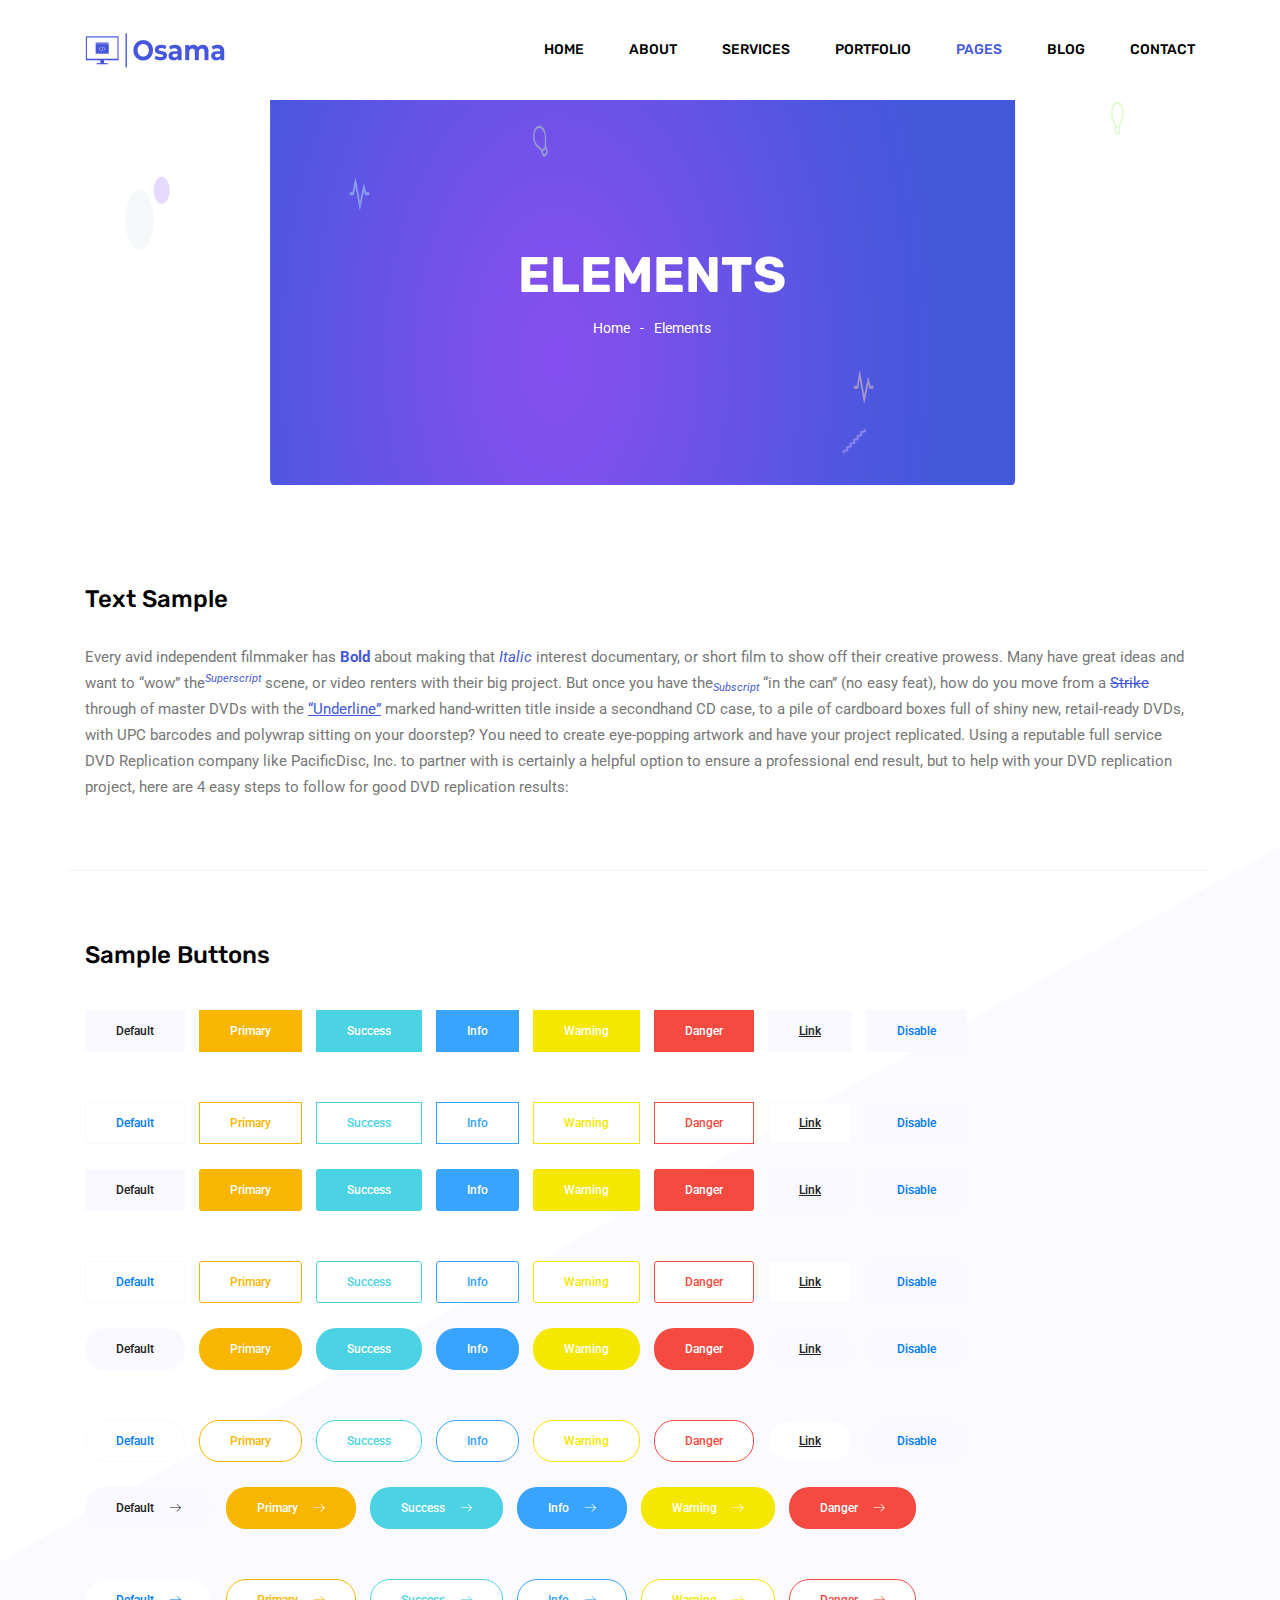
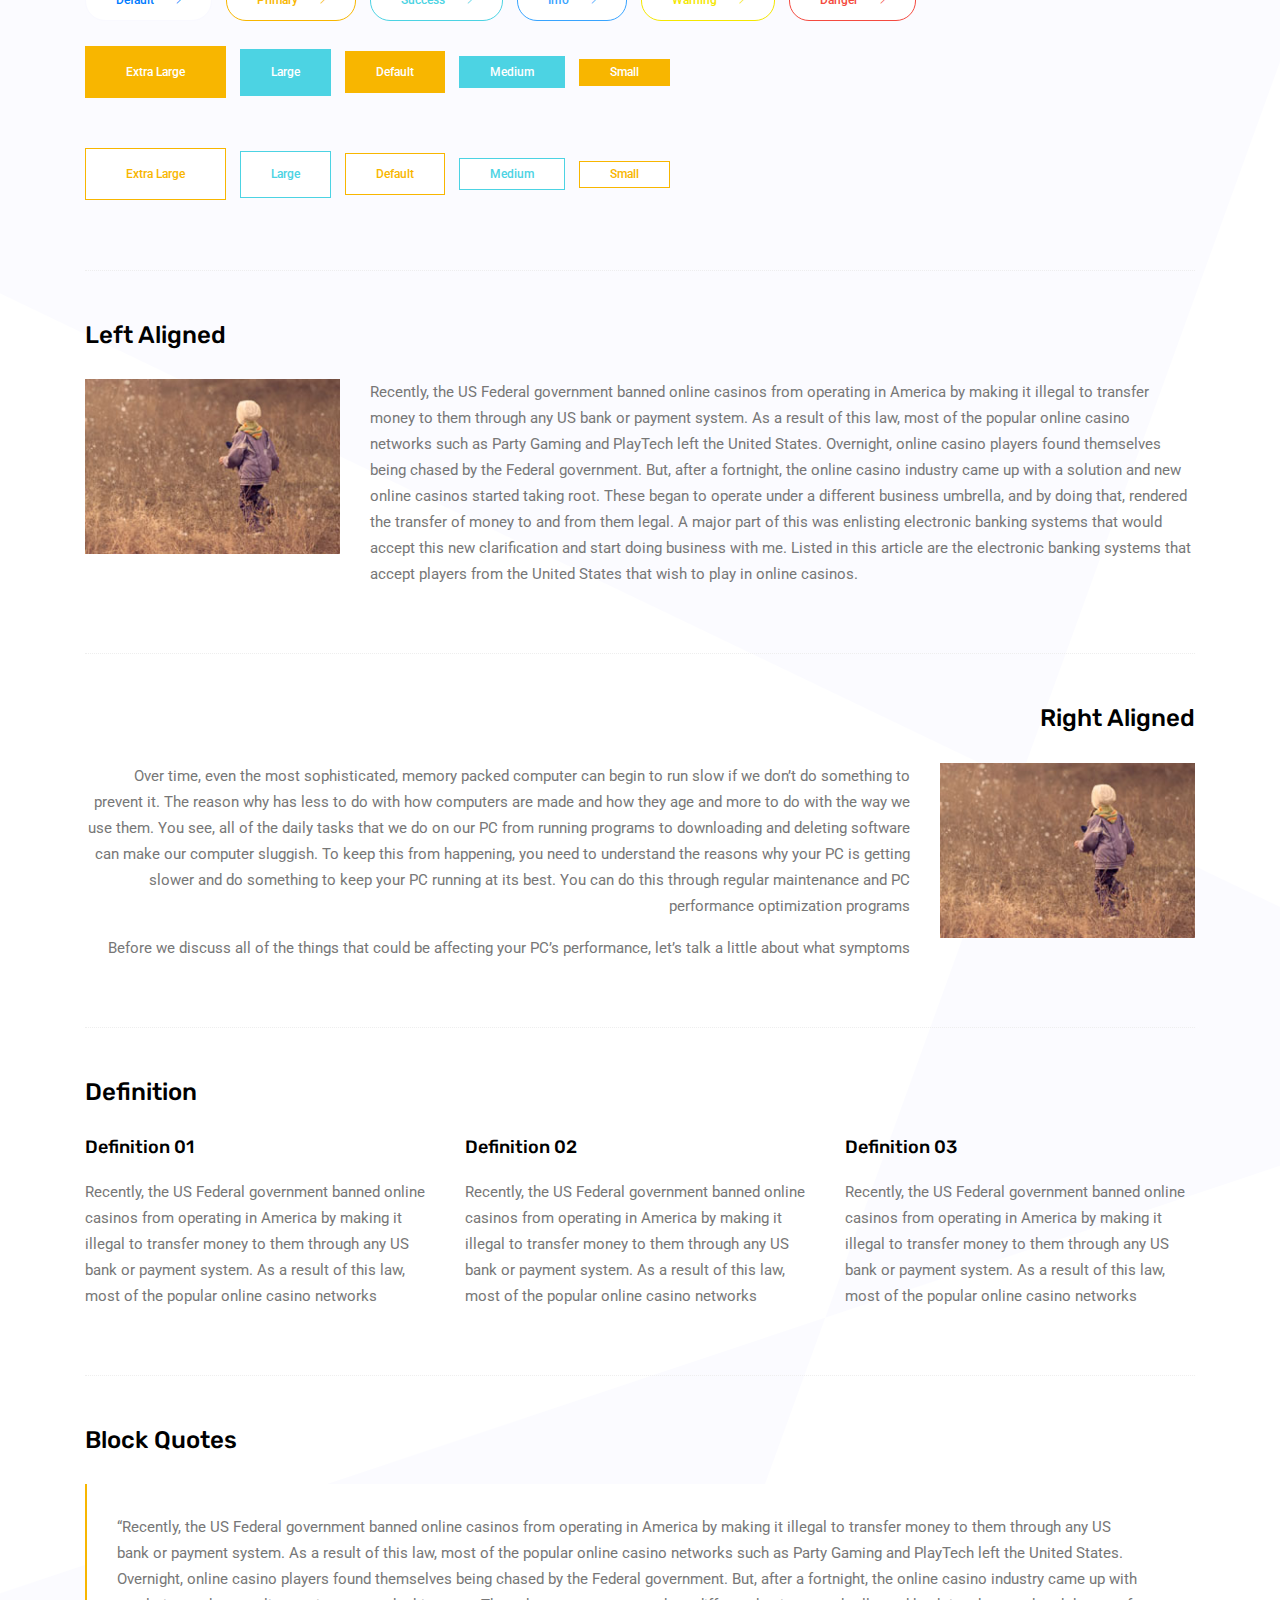
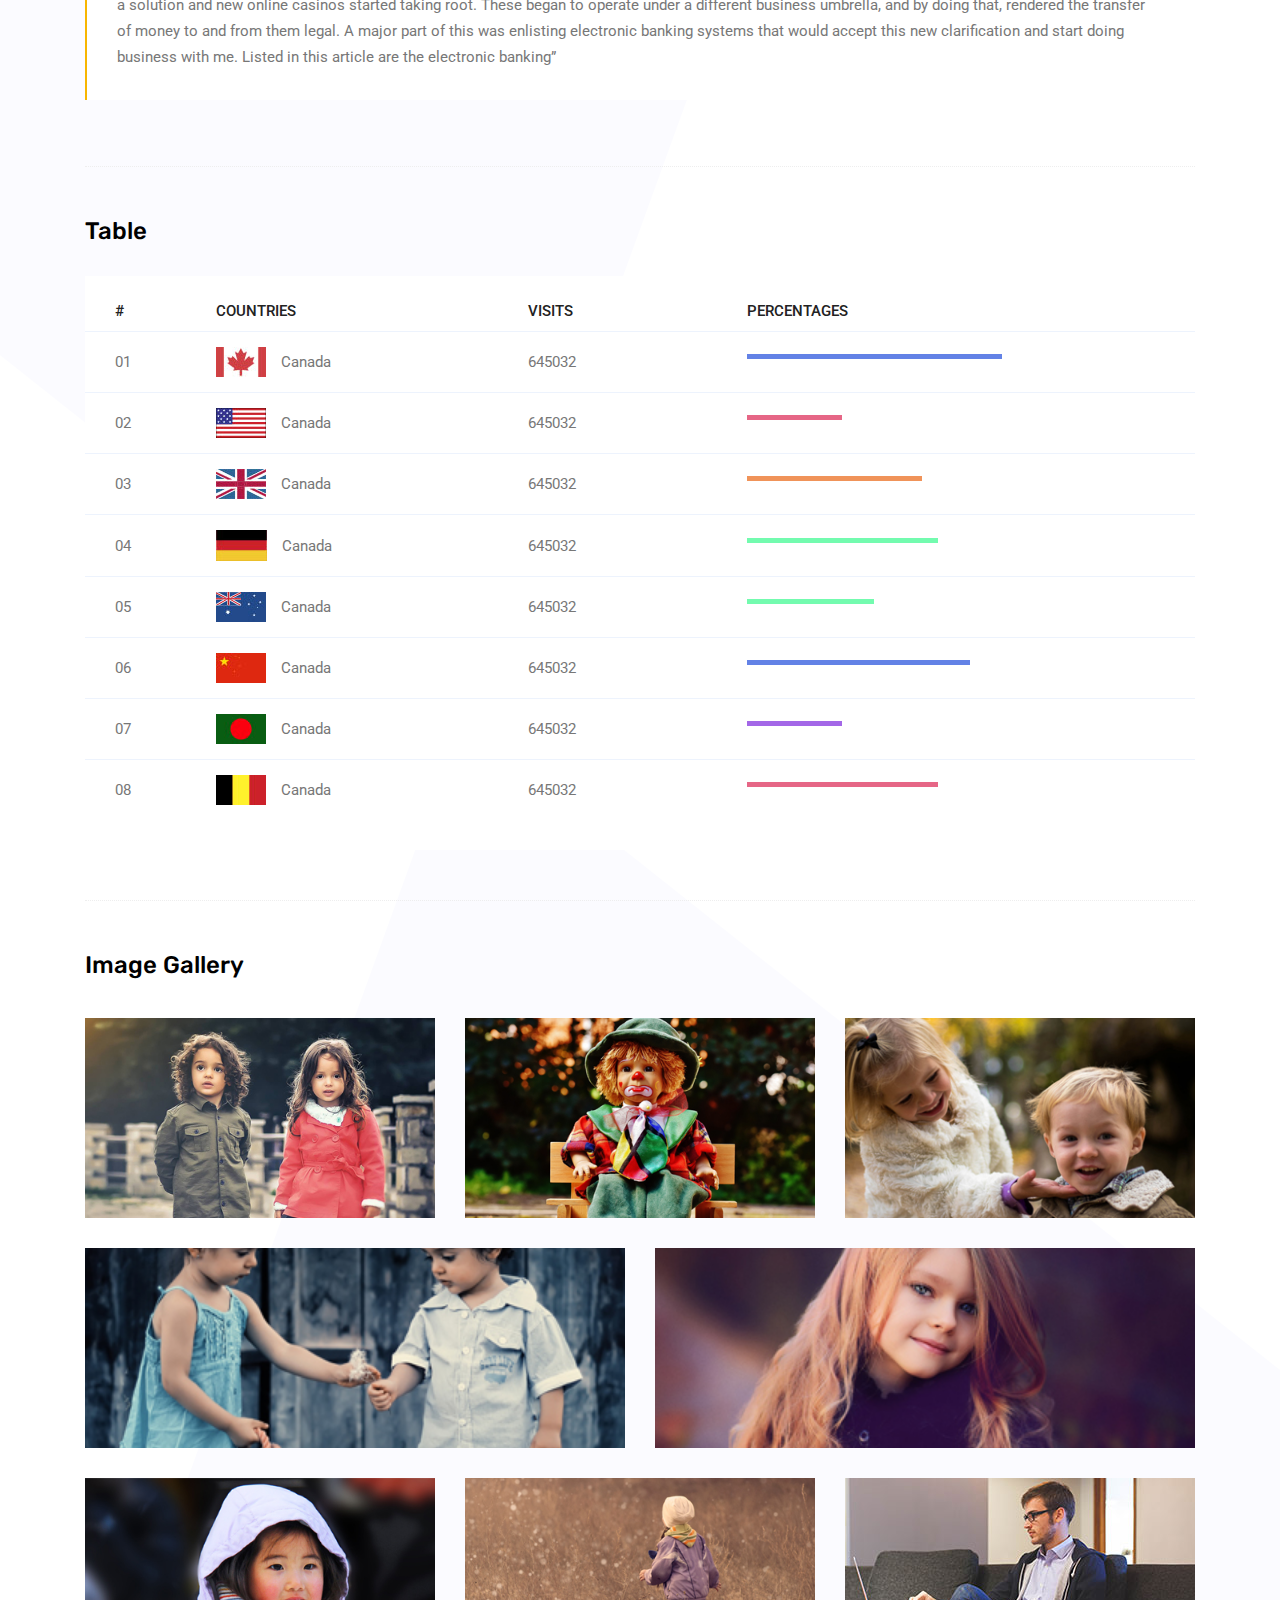
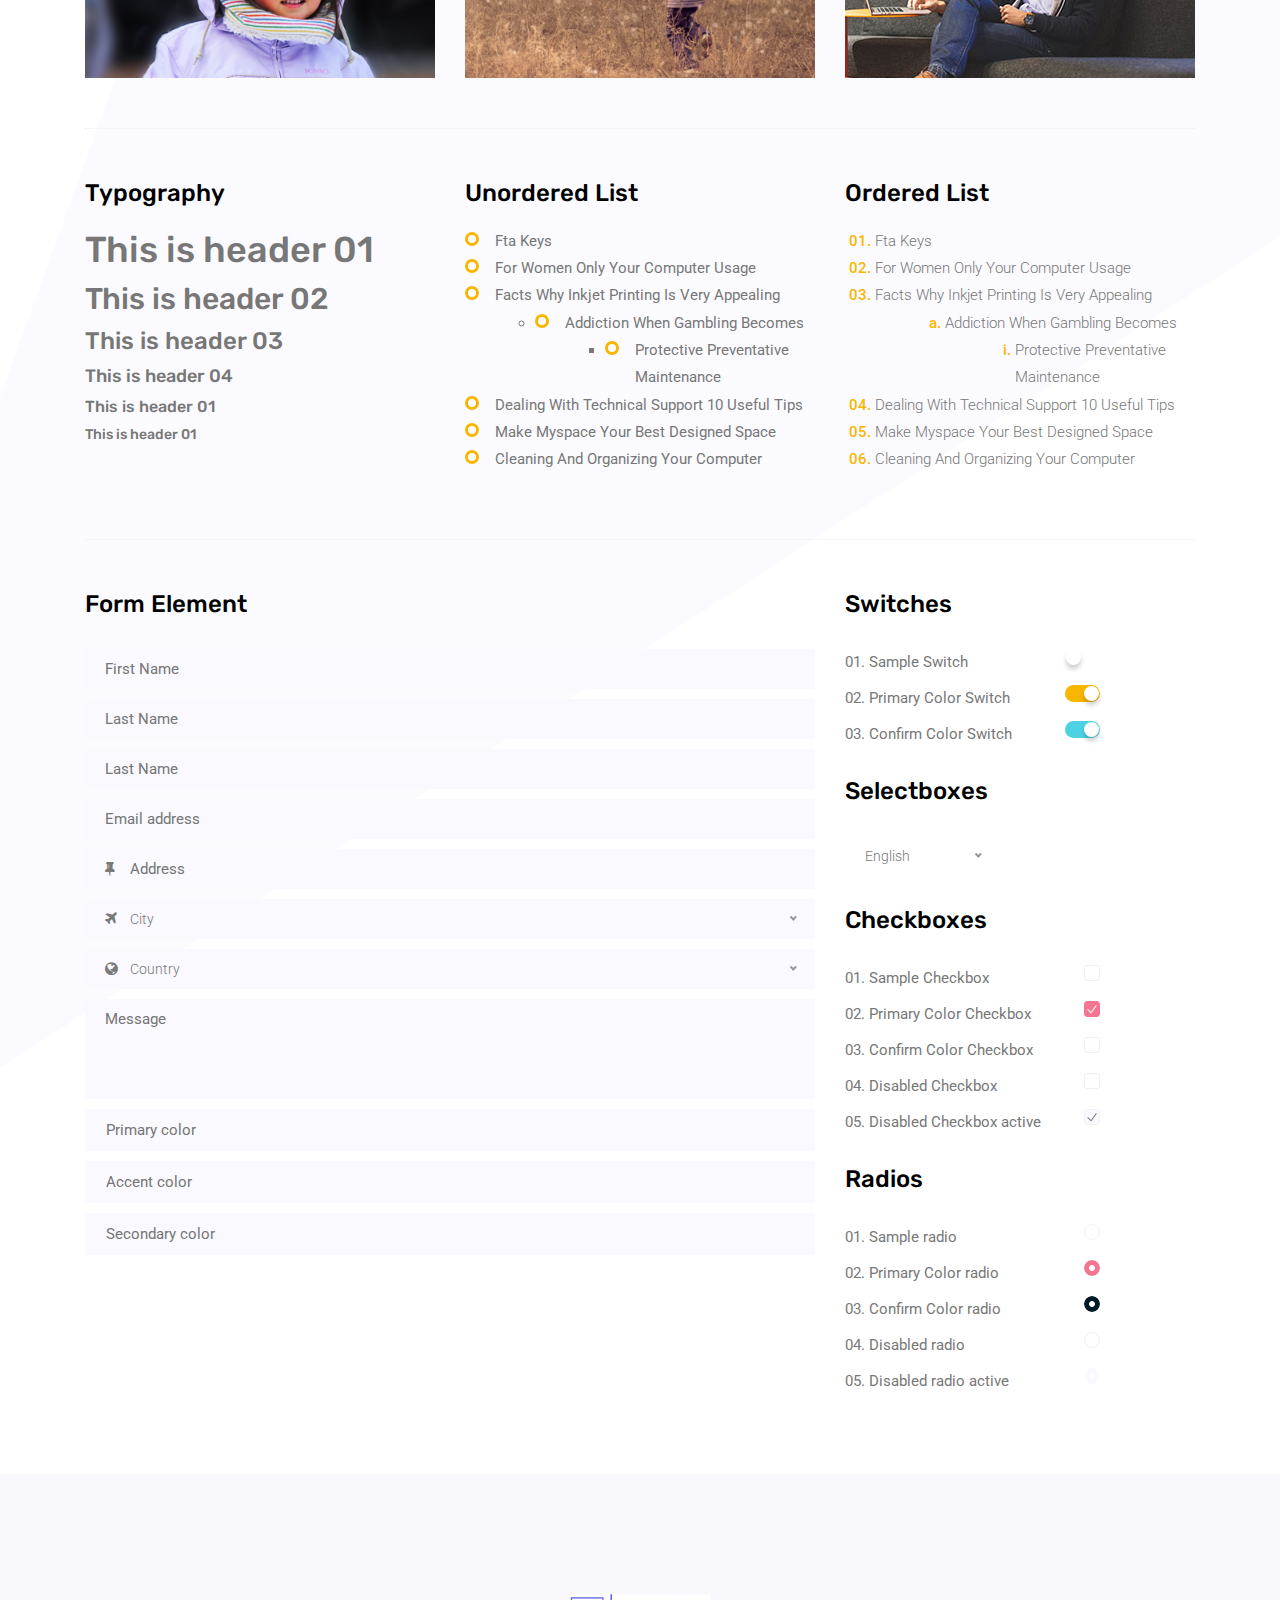
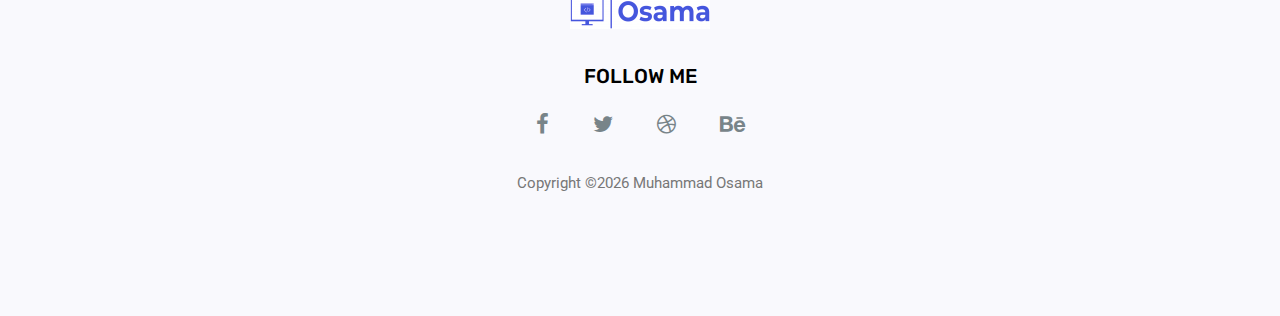
<file: elements.html>
<!doctype html>
<html lang="en">

<head>
	<!-- Required meta tags -->
	<meta charset="utf-8">
	<meta name="viewport" content="width=device-width, initial-scale=1, shrink-to-fit=no">
	<link rel="icon" href="img/favicon2_resized.png" type="image/png">
	<title>Elements</title>
	<!-- Bootstrap CSS -->
	<link rel="stylesheet" href="css/bootstrap.css">
	<link rel="stylesheet" href="vendors/linericon/style.css">
	<link rel="stylesheet" href="css/font-awesome.min.css">
	<link rel="stylesheet" href="vendors/owl-carousel/owl.carousel.min.css">
	<link rel="stylesheet" href="css/magnific-popup.css">
	<link rel="stylesheet" href="vendors/nice-select/css/nice-select.css">
	<!-- main css -->
	<link rel="stylesheet" href="css/style.css">
</head>

<body class="blog_version">

	<!--================ Start Header Area =================-->
	<header class="header_area">
		<div class="main_menu">
			<nav class="navbar navbar-expand-lg navbar-light">
				<div class="container">
					<!-- Brand and toggle get grouped for better mobile display -->
					<a class="navbar-brand logo_h" href="index.html"><img src="img/osama_resized.png" alt=""></a>
					<button class="navbar-toggler" type="button" data-toggle="collapse" data-target="#navbarSupportedContent"
					 aria-controls="navbarSupportedContent" aria-expanded="false" aria-label="Toggle navigation">
						<span class="icon-bar"></span>
						<span class="icon-bar"></span>
						<span class="icon-bar"></span>
					</button>
					<!-- Collect the nav links, forms, and other content for toggling -->
					<div class="collapse navbar-collapse offset" id="navbarSupportedContent">
						<ul class="nav navbar-nav menu_nav justify-content-end">
							<li class="nav-item"><a class="nav-link" href="index.html">Home</a></li>
							<li class="nav-item"><a class="nav-link" href="about.html">About</a></li>
							<li class="nav-item"><a class="nav-link" href="services.html">Services</a></li>
							<li class="nav-item"><a class="nav-link" href="portfolio.html">Portfolio</a></li>
							<li class="nav-item submenu dropdown active">
								<a href="#" class="nav-link dropdown-toggle" data-toggle="dropdown" role="button" aria-haspopup="true"
								 aria-expanded="false">Pages</a>
								<ul class="dropdown-menu">
                                    <li class="nav-item"><a class="nav-link" href="elements.html">Elements</a></li>
                                    <li class="nav-item"><a class="nav-link" href="portfolio-details.html">Portfolio Details</a></li>
								</ul>
							</li>
							<li class="nav-item submenu dropdown">
								<a href="#" class="nav-link dropdown-toggle" data-toggle="dropdown" role="button" aria-haspopup="true"
								 aria-expanded="false">Blog</a>
								<ul class="dropdown-menu">
									<li class="nav-item"><a class="nav-link" href="blog.html">Blog</a></li>
									<li class="nav-item"><a class="nav-link" href="single-blog.html">Blog Details</a></li>
								</ul>
							</li>
							<li class="nav-item"><a class="nav-link" href="contact.html">Contact</a></li>
						</ul>
					</div>
				</div>
			</nav>
		</div>
	</header>
	<!--================ End Header Area =================-->

    <!--================ Start Banner Area =================-->
    <section class="banner_area">
        <div class="banner_inner d-flex align-items-center">
            <div class="container">
                <div class="banner_content text-center">
                    <h2>Elements</h2>
                    <div class="page_link">
                        <a href="index.html">Home</a>
                        <a href="elements.html">Elements</a>
                    </div>
                </div>
            </div>
        </div>
    </section>
    <!--================ End Banner Area =================-->

	<!-- Start Sample Area -->
	<section class="sample-text-area">
		<div class="container">
			<h3 class="text-heading title_color">Text Sample</h3>
			<p class="sample-text">
				Every avid independent filmmaker has <b>Bold</b> about making that <i>Italic</i> interest documentary, or short film to show off their creative prowess. Many have great ideas and want to “wow” the<sup>Superscript</sup> scene, or video renters with their big project.  But once you have the<sub>Subscript</sub> “in the can” (no easy feat), how do you move from a <del>Strike</del> through of master DVDs with the <u>“Underline”</u> marked hand-written title inside a secondhand CD case, to a pile of cardboard boxes full of shiny new, retail-ready DVDs, with UPC barcodes and polywrap sitting on your doorstep?  You need to create eye-popping artwork and have your project replicated. Using a reputable full service DVD Replication company like PacificDisc, Inc. to partner with is certainly a helpful option to ensure a professional end result, but to help with your DVD replication project, here are 4 easy steps to follow for good DVD replication results:

			</p>
		</div>
	</section>
	<!-- End Sample Area -->

	<!-- Start Button -->
	<section class="button-area">
		<div class="container border-top-generic">
			<h3 class="text-heading title_color">Sample Buttons</h3>
			<div class="button-group-area">
				<a href="#" class="genric-btn default">Default</a>
				<a href="#" class="genric-btn primary">Primary</a>
				<a href="#" class="genric-btn success">Success</a>
				<a href="#" class="genric-btn info">Info</a>
				<a href="#" class="genric-btn warning">Warning</a>
				<a href="#" class="genric-btn danger">Danger</a>
				<a href="#" class="genric-btn link">Link</a>
				<a href="#" class="genric-btn disable">Disable</a>
			</div>
			<div class="button-group-area mt-10">
				<a href="#" class="genric-btn default-border">Default</a>
				<a href="#" class="genric-btn primary-border">Primary</a>
				<a href="#" class="genric-btn success-border">Success</a>
				<a href="#" class="genric-btn info-border">Info</a>
				<a href="#" class="genric-btn warning-border">Warning</a>
				<a href="#" class="genric-btn danger-border">Danger</a>
				<a href="#" class="genric-btn link-border">Link</a>
				<a href="#" class="genric-btn disable">Disable</a>
			</div>
			<div class="button-group-area mt-40">
				<a href="#" class="genric-btn default radius">Default</a>
				<a href="#" class="genric-btn primary radius">Primary</a>
				<a href="#" class="genric-btn success radius">Success</a>
				<a href="#" class="genric-btn info radius">Info</a>
				<a href="#" class="genric-btn warning radius">Warning</a>
				<a href="#" class="genric-btn danger radius">Danger</a>
				<a href="#" class="genric-btn link radius">Link</a>
				<a href="#" class="genric-btn disable radius">Disable</a>
			</div>
			<div class="button-group-area mt-10">
				<a href="#" class="genric-btn default-border radius">Default</a>
				<a href="#" class="genric-btn primary-border radius">Primary</a>
				<a href="#" class="genric-btn success-border radius">Success</a>
				<a href="#" class="genric-btn info-border radius">Info</a>
				<a href="#" class="genric-btn warning-border radius">Warning</a>
				<a href="#" class="genric-btn danger-border radius">Danger</a>
				<a href="#" class="genric-btn link-border radius">Link</a>
				<a href="#" class="genric-btn disable radius">Disable</a>
			</div>
			<div class="button-group-area mt-40">
				<a href="#" class="genric-btn default circle">Default</a>
				<a href="#" class="genric-btn primary circle">Primary</a>
				<a href="#" class="genric-btn success circle">Success</a>
				<a href="#" class="genric-btn info circle">Info</a>
				<a href="#" class="genric-btn warning circle">Warning</a>
				<a href="#" class="genric-btn danger circle">Danger</a>
				<a href="#" class="genric-btn link circle">Link</a>
				<a href="#" class="genric-btn disable circle">Disable</a>
			</div>
			<div class="button-group-area mt-10">
				<a href="#" class="genric-btn default-border circle">Default</a>
				<a href="#" class="genric-btn primary-border circle">Primary</a>
				<a href="#" class="genric-btn success-border circle">Success</a>
				<a href="#" class="genric-btn info-border circle">Info</a>
				<a href="#" class="genric-btn warning-border circle">Warning</a>
				<a href="#" class="genric-btn danger-border circle">Danger</a>
				<a href="#" class="genric-btn link-border circle">Link</a>
				<a href="#" class="genric-btn disable circle">Disable</a>
			</div>
			<div class="button-group-area mt-40">
				<a href="#" class="genric-btn default circle arrow">Default<span class="lnr lnr-arrow-right"></span></a>
				<a href="#" class="genric-btn primary circle arrow">Primary<span class="lnr lnr-arrow-right"></span></a>
				<a href="#" class="genric-btn success circle arrow">Success<span class="lnr lnr-arrow-right"></span></a>
				<a href="#" class="genric-btn info circle arrow">Info<span class="lnr lnr-arrow-right"></span></a>
				<a href="#" class="genric-btn warning circle arrow">Warning<span class="lnr lnr-arrow-right"></span></a>
				<a href="#" class="genric-btn danger circle arrow">Danger<span class="lnr lnr-arrow-right"></span></a>
			</div>
			<div class="button-group-area mt-10">
				<a href="#" class="genric-btn default-border circle arrow">Default<span class="lnr lnr-arrow-right"></span></a>
				<a href="#" class="genric-btn primary-border circle arrow">Primary<span class="lnr lnr-arrow-right"></span></a>
				<a href="#" class="genric-btn success-border circle arrow">Success<span class="lnr lnr-arrow-right"></span></a>
				<a href="#" class="genric-btn info-border circle arrow">Info<span class="lnr lnr-arrow-right"></span></a>
				<a href="#" class="genric-btn warning-border circle arrow">Warning<span class="lnr lnr-arrow-right"></span></a>
				<a href="#" class="genric-btn danger-border circle arrow">Danger<span class="lnr lnr-arrow-right"></span></a>
			</div>
			<div class="button-group-area mt-40">
				<a href="#" class="genric-btn primary e-large">Extra Large</a>
				<a href="#" class="genric-btn success large">Large</a>
				<a href="#" class="genric-btn primary">Default</a>
				<a href="#" class="genric-btn success medium">Medium</a>
				<a href="#" class="genric-btn primary small">Small</a>
			</div>
			<div class="button-group-area mt-10">
				<a href="#" class="genric-btn primary-border e-large">Extra Large</a>
				<a href="#" class="genric-btn success-border large">Large</a>
				<a href="#" class="genric-btn primary-border">Default</a>
				<a href="#" class="genric-btn success-border medium">Medium</a>
				<a href="#" class="genric-btn primary-border small">Small</a>
			</div>
		</div>
	</section>
	<!-- End Button -->

	<!-- Start Align Area -->
	<div class="whole-wrap">
		<div class="container">
			<div class="section-top-border">
				<h3 class="mb-30 title_color">Left Aligned</h3>
				<div class="row">
					<div class="col-md-3">
						<img src="img/elements/d.jpg" alt="" class="img-fluid">
					</div>
					<div class="col-md-9 mt-sm-20 left-align-p">
						<p>Recently, the US Federal government banned online casinos from operating in America by making it illegal to transfer money to them through any US bank or payment system. As a result of this law, most of the popular online casino networks such as Party Gaming and PlayTech left the United States. Overnight, online casino players found themselves being chased by the Federal government. But, after a fortnight, the online casino industry came up with a solution and new online casinos started taking root. These began to operate under a different business umbrella, and by doing that, rendered the transfer of money to and from them legal. A major part of this was enlisting electronic banking systems that would accept this new clarification and start doing business with me. Listed in this article are the electronic banking systems that accept players from the United States that wish to play in online casinos.</p>
					</div>
				</div>
			</div>
			<div class="section-top-border text-right">
				<h3 class="mb-30 title_color">Right Aligned</h3>
				<div class="row">
					<div class="col-md-9">
						<p class="text-right">Over time, even the most sophisticated, memory packed computer can begin to run slow if we don’t do something to prevent it. The reason why has less to do with how computers are made and how they age and more to do with the way we use them. You see, all of the daily tasks that we do on our PC from running programs to downloading and deleting software can make our computer sluggish. To keep this from happening, you need to understand the reasons why your PC is getting slower and do something to keep your PC running at its best. You can do this through regular maintenance and PC performance optimization programs</p>
						<p class="text-right">Before we discuss all of the things that could be affecting your PC’s performance, let’s talk a little about what symptoms</p>
					</div>
					<div class="col-md-3">
						<img src="img/elements/d.jpg" alt="" class="img-fluid">
					</div>
				</div>
			</div>
			<div class="section-top-border">
				<h3 class="mb-30 title_color">Definition</h3>
				<div class="row">
					<div class="col-md-4">
						<div class="single-defination">
							<h4 class="mb-20">Definition 01</h4>
							<p>Recently, the US Federal government banned online casinos from operating in America by making it illegal to transfer money to them through any US bank or payment system. As a result of this law, most of the popular online casino networks</p>
						</div>
					</div>
					<div class="col-md-4">
						<div class="single-defination">
							<h4 class="mb-20">Definition 02</h4>
							<p>Recently, the US Federal government banned online casinos from operating in America by making it illegal to transfer money to them through any US bank or payment system. As a result of this law, most of the popular online casino networks</p>
						</div>
					</div>
					<div class="col-md-4">
						<div class="single-defination">
							<h4 class="mb-20">Definition 03</h4>
							<p>Recently, the US Federal government banned online casinos from operating in America by making it illegal to transfer money to them through any US bank or payment system. As a result of this law, most of the popular online casino networks</p>
						</div>
					</div>
				</div>
			</div>
			<div class="section-top-border">
				<h3 class="mb-30 title_color">Block Quotes</h3>
				<div class="row">
					<div class="col-lg-12">
						<blockquote class="generic-blockquote">
							“Recently, the US Federal government banned online casinos from operating in America by making it illegal to transfer money to them through any US bank or payment system. As a result of this law, most of the popular online casino networks such as Party Gaming and PlayTech left the United States. Overnight, online casino players found themselves being chased by the Federal government. But, after a fortnight, the online casino industry came up with a solution and new online casinos started taking root. These began to operate under a different business umbrella, and by doing that, rendered the transfer of money to and from them legal. A major part of this was enlisting electronic banking systems that would accept this new clarification and start doing business with me. Listed in this article are the electronic banking”
						</blockquote>
					</div>
				</div>
			</div>
			<div class="section-top-border">
				<h3 class="mb-30 title_color">Table</h3>
				<div class="progress-table-wrap">
					<div class="progress-table">
						<div class="table-head">
							<div class="serial">#</div>
							<div class="country">Countries</div>
							<div class="visit">Visits</div>
							<div class="percentage">Percentages</div>
						</div>
						<div class="table-row">
							<div class="serial">01</div>
							<div class="country"> <img src="img/elements/f1.jpg" alt="flag">Canada</div>
							<div class="visit">645032</div>
							<div class="percentage">
								<div class="progress">
									<div class="progress-bar color-1" role="progressbar" style="width: 80%" aria-valuenow="80" aria-valuemin="0" aria-valuemax="100"></div>
								</div>
							</div>
						</div>
						<div class="table-row">
							<div class="serial">02</div>
							<div class="country"> <img src="img/elements/f2.jpg" alt="flag">Canada</div>
							<div class="visit">645032</div>
							<div class="percentage">
								<div class="progress">
									<div class="progress-bar color-2" role="progressbar" style="width: 30%" aria-valuenow="30" aria-valuemin="0" aria-valuemax="100"></div>
								</div>
							</div>
						</div>
						<div class="table-row">
							<div class="serial">03</div>
							<div class="country"> <img src="img/elements/f3.jpg" alt="flag">Canada</div>
							<div class="visit">645032</div>
							<div class="percentage">
								<div class="progress">
									<div class="progress-bar color-3" role="progressbar" style="width: 55%" aria-valuenow="55" aria-valuemin="0" aria-valuemax="100"></div>
								</div>
							</div>
						</div>
						<div class="table-row">
							<div class="serial">04</div>
							<div class="country"> <img src="img/elements/f4.jpg" alt="flag">Canada</div>
							<div class="visit">645032</div>
							<div class="percentage">
								<div class="progress">
									<div class="progress-bar color-4" role="progressbar" style="width: 60%" aria-valuenow="60" aria-valuemin="0" aria-valuemax="100"></div>
								</div>
							</div>
						</div>
						<div class="table-row">
							<div class="serial">05</div>
							<div class="country"> <img src="img/elements/f5.jpg" alt="flag">Canada</div>
							<div class="visit">645032</div>
							<div class="percentage">
								<div class="progress">
									<div class="progress-bar color-5" role="progressbar" style="width: 40%" aria-valuenow="40" aria-valuemin="0" aria-valuemax="100"></div>
								</div>
							</div>
						</div>
						<div class="table-row">
							<div class="serial">06</div>
							<div class="country"> <img src="img/elements/f6.jpg" alt="flag">Canada</div>
							<div class="visit">645032</div>
							<div class="percentage">
								<div class="progress">
									<div class="progress-bar color-6" role="progressbar" style="width: 70%" aria-valuenow="70" aria-valuemin="0" aria-valuemax="100"></div>
								</div>
							</div>
						</div>
						<div class="table-row">
							<div class="serial">07</div>
							<div class="country"> <img src="img/elements/f7.jpg" alt="flag">Canada</div>
							<div class="visit">645032</div>
							<div class="percentage">
								<div class="progress">
									<div class="progress-bar color-7" role="progressbar" style="width: 30%" aria-valuenow="30" aria-valuemin="0" aria-valuemax="100"></div>
								</div>
							</div>
						</div>
						<div class="table-row">
							<div class="serial">08</div>
							<div class="country"> <img src="img/elements/f8.jpg" alt="flag">Canada</div>
							<div class="visit">645032</div>
							<div class="percentage">
								<div class="progress">
									<div class="progress-bar color-8" role="progressbar" style="width: 60%" aria-valuenow="60" aria-valuemin="0" aria-valuemax="100"></div>
								</div>
							</div>
						</div>
					</div>
				</div>
			</div>
			<div class="section-top-border">
				<h3 class="title_color">Image Gallery</h3>
				<div class="row gallery-item">
					<div class="col-md-4">
						<a href="img/elements/g1.jpg" class="img-gal"><div class="single-gallery-image" style="background: url(img/elements/g1.jpg);"></div></a>
					</div>
					<div class="col-md-4">
						<a href="img/elements/g2.jpg" class="img-gal"><div class="single-gallery-image" style="background: url(img/elements/g2.jpg);"></div></a>
					</div>
					<div class="col-md-4">
						<a href="img/elements/g3.jpg" class="img-gal"><div class="single-gallery-image" style="background: url(img/elements/g3.jpg);"></div></a>
					</div>
					<div class="col-md-6">
						<a href="img/elements/g4.jpg" class="img-gal"><div class="single-gallery-image" style="background: url(img/elements/g4.jpg);"></div></a>
					</div>
					<div class="col-md-6">
						<a href="img/elements/g5.jpg" class="img-gal"><div class="single-gallery-image" style="background: url(img/elements/g5.jpg);"></div></a>
					</div>
					<div class="col-md-4">
						<a href="img/elements/g6.jpg" class="img-gal"><div class="single-gallery-image" style="background: url(img/elements/g6.jpg);"></div></a>
					</div>
					<div class="col-md-4">
						<a href="img/elements/g7.jpg" class="img-gal"><div class="single-gallery-image" style="background: url(img/elements/g7.jpg);"></div></a>
					</div>
					<div class="col-md-4">
						<a href="img/elements/g8.jpg" class="img-gal"><div class="single-gallery-image" style="background: url(img/elements/g8.jpg);"></div></a>
					</div>
				</div>
			</div>
			<div class="section-top-border">
				<div class="row">
					<div class="col-lg-4 col-sm-6 typo-sec">
						<h3 class="mb-20 title_color">Typography</h3>
						<div class="typography">
							<h1 class="typo-list">This is header 01</h1>
							<h2 class="typo-list">This is header 02</h2>
							<h3 class="typo-list">This is header 03</h3>
							<h4 class="typo-list">This is header 04</h4>
							<h5 class="typo-list">This is header 01</h5>
							<h6 class="typo-list">This is header 01</h6>
						</div>
					</div>
					<div class="col-lg-4 col-sm-6 mt-sm-30 typo-sec">
						<h3 class="mb-20 title_color">Unordered List</h3>
						<div class="">
							<ul class="unordered-list">
								<li>Fta Keys</li>
								<li>For Women Only Your Computer Usage</li>
								<li>Facts Why Inkjet Printing Is Very Appealing
									<ul>
										<li>Addiction When Gambling Becomes
											<ul>
												<li>Protective Preventative Maintenance</li>
											</ul>
										</li>
									</ul>
								</li>
								<li>Dealing With Technical Support 10 Useful Tips</li>
								<li>Make Myspace Your Best Designed Space</li>
								<li>Cleaning And Organizing Your Computer</li>
							</ul>
						</div>
					</div>
					<div class="col-lg-4 col-sm-6 mt-sm-30 typo-sec">
						<h3 class="mb-20 title_color">Ordered List</h3>
						<div class="">
							<ol class="ordered-list">
								<li><span>Fta Keys</span></li>
								<li><span>For Women Only Your Computer Usage</span></li>
								<li><span>Facts Why Inkjet Printing Is Very Appealing</span>
									<ol class="ordered-list-alpha">
										<li><span>Addiction When Gambling Becomes</span>
											<ol class="ordered-list-roman">
												<li><span>Protective Preventative Maintenance</span></li>
											</ol>
										</li>
									</ol>
								</li>
								<li><span>Dealing With Technical Support 10 Useful Tips</span></li>
								<li><span>Make Myspace Your Best Designed Space</span></li>
								<li><span>Cleaning And Organizing Your Computer</span></li>
							</ol>
						</div>
					</div>
				</div>
			</div>
			<div class="section-top-border">
				<div class="row">
					<div class="col-lg-8 col-md-8">
						<h3 class="mb-30 title_color">Form Element</h3>
						<form action="#">
							<div class="mt-10">
								<input type="text" name="first_name" placeholder="First Name" onfocus="this.placeholder = ''" onblur="this.placeholder = 'First Name'" required class="single-input">
							</div>
							<div class="mt-10">
								<input type="text" name="last_name" placeholder="Last Name" onfocus="this.placeholder = ''" onblur="this.placeholder = 'Last Name'" required class="single-input">
							</div>
							<div class="mt-10">
								<input type="text" name="last_name" placeholder="Last Name" onfocus="this.placeholder = ''" onblur="this.placeholder = 'Last Name'" required class="single-input">
							</div>
							<div class="mt-10">
								<input type="email" name="EMAIL" placeholder="Email address" onfocus="this.placeholder = ''" onblur="this.placeholder = 'Email address'" required class="single-input">
							</div>
							<div class="input-group-icon mt-10">
								<div class="icon"><i class="fa fa-thumb-tack" aria-hidden="true"></i></div>
								<input type="text" name="address" placeholder="Address" onfocus="this.placeholder = ''" onblur="this.placeholder = 'Address'" required class="single-input">
							</div>
							<div class="input-group-icon mt-10">
								<div class="icon"><i class="fa fa-plane" aria-hidden="true"></i></div>
								<div class="form-select" id="default-select">
									<select>
										<option value="1">City</option>
										<option value="1">Dhaka</option>
										<option value="1">Dilli</option>
										<option value="1">Newyork</option>
										<option value="1">Islamabad</option>
									</select>
								</div>
							</div>
							<div class="input-group-icon mt-10">
								<div class="icon"><i class="fa fa-globe" aria-hidden="true"></i></div>
								<div class="form-select" id="default-select2">
									<select>
										<option value="1">Country</option>
										<option value="1">Bangladesh</option>
										<option value="1">India</option>
										<option value="1">England</option>
										<option value="1">Srilanka</option>
									</select>
								</div>
							</div>

							<div class="mt-10">
								<textarea class="single-textarea" placeholder="Message" onfocus="this.placeholder = ''" onblur="this.placeholder = 'Message'" required></textarea>
							</div>
							<div class="mt-10">
								<input type="text" name="first_name" placeholder="Primary color" onfocus="this.placeholder = ''" onblur="this.placeholder = 'Primary color'" required class="single-input-primary">
							</div>
							<div class="mt-10">
								<input type="text" name="first_name" placeholder="Accent color" onfocus="this.placeholder = ''" onblur="this.placeholder = 'Accent color'" required class="single-input-accent">
							</div>
							<div class="mt-10">
								<input type="text" name="first_name" placeholder="Secondary color" onfocus="this.placeholder = ''" onblur="this.placeholder = 'Secondary color'" required class="single-input-secondary">
							</div>
						</form>
					</div>
					<div class="col-lg-3 col-md-4 mt-sm-30 element-wrap">
						<div class="single-element-widget">
							<h3 class="mb-30 title_color">Switches</h3>
							<div class="switch-wrap d-flex justify-content-between">
								<p>01. Sample Switch</p>
								<div class="primary-switch">
									<input type="checkbox" id="default-switch">
									<label for="default-switch"></label>
								</div>
							</div>
							<div class="switch-wrap d-flex justify-content-between">
								<p>02. Primary Color Switch</p>
								<div class="primary-switch">
									<input type="checkbox" id="primary-switch" checked>
									<label for="primary-switch"></label>
								</div>
							</div>
							<div class="switch-wrap d-flex justify-content-between">
								<p>03. Confirm Color Switch</p>
								<div class="confirm-switch">
									<input type="checkbox" id="confirm-switch" checked>
									<label for="confirm-switch"></label>
								</div>
							</div>
						</div>
						<div class="single-element-widget">
							<h3 class="mb-30 title_color">Selectboxes</h3>
							<div class="default-select" id="default-select">
								<select>
									<option value="1">English</option>
									<option value="1">Spanish</option>
									<option value="1">Arabic</option>
									<option value="1">Portuguise</option>
									<option value="1">Bengali</option>
								</select>
							</div>
						</div>
						<div class="single-element-widget">
							<h3 class="mb-30 title_color">Checkboxes</h3>
							<div class="switch-wrap d-flex justify-content-between">
								<p>01. Sample Checkbox</p>
								<div class="primary-checkbox">
									<input type="checkbox" id="default-checkbox">
									<label for="default-checkbox"></label>
								</div>
							</div>
							<div class="switch-wrap d-flex justify-content-between">
								<p>02. Primary Color Checkbox</p>
								<div class="primary-checkbox">
									<input type="checkbox" id="primary-checkbox" checked>
									<label for="primary-checkbox"></label>
								</div>
							</div>
							<div class="switch-wrap d-flex justify-content-between">
								<p>03. Confirm Color Checkbox</p>
								<div class="confirm-checkbox">
									<input type="checkbox" id="confirm-checkbox">
									<label for="confirm-checkbox"></label>
								</div>
							</div>
							<div class="switch-wrap d-flex justify-content-between">
								<p>04. Disabled Checkbox</p>
								<div class="disabled-checkbox">
									<input type="checkbox" id="disabled-checkbox" disabled>
									<label for="disabled-checkbox"></label>
								</div>
							</div>
							<div class="switch-wrap d-flex justify-content-between">
								<p>05. Disabled Checkbox active</p>
								<div class="disabled-checkbox">
									<input type="checkbox" id="disabled-checkbox-active" checked disabled>
									<label for="disabled-checkbox-active"></label>
								</div>
							</div>
						</div>
						<div class="single-element-widget">
							<h3 class="mb-30 title_color">Radios</h3>
							<div class="switch-wrap d-flex justify-content-between">
								<p>01. Sample radio</p>
								<div class="primary-radio">
									<input type="checkbox" id="default-radio">
									<label for="default-radio"></label>
								</div>
							</div>
							<div class="switch-wrap d-flex justify-content-between">
								<p>02. Primary Color radio</p>
								<div class="primary-radio">
									<input type="checkbox" id="primary-radio" checked>
									<label for="primary-radio"></label>
								</div>
							</div>
							<div class="switch-wrap d-flex justify-content-between">
								<p>03. Confirm Color radio</p>
								<div class="confirm-radio">
									<input type="checkbox" id="confirm-radio" checked>
									<label for="confirm-radio"></label>
								</div>
							</div>
							<div class="switch-wrap d-flex justify-content-between">
								<p>04. Disabled radio</p>
								<div class="disabled-radio">
									<input type="checkbox" id="disabled-radio" disabled>
									<label for="disabled-radio"></label>
								</div>
							</div>
							<div class="switch-wrap d-flex justify-content-between">
								<p>05. Disabled radio active</p>
								<div class="disabled-radio">
									<input type="checkbox" id="disabled-radio-active" checked disabled>
									<label for="disabled-radio-active"></label>
								</div>
							</div>
						</div>
					</div>
				</div>
			</div>
		</div>
	</div>
	<!-- End Align Area -->

    <!--================Footer Area =================-->
	<footer class="footer_area">
		<div class="container">
			<div class="row justify-content-center">
				<div class="col-lg-12">
					<div class="footer_top flex-column">
						<div class="footer_logo">
							<a href="#">
								<img src="img/osama_resized.png" alt="">
							</a>
							<h4>Follow Me</h4>
						</div>
						<div class="footer_social">
							<a href="#"><i class="fa fa-facebook"></i></a>
							<a href="#"><i class="fa fa-twitter"></i></a>
							<a href="#"><i class="fa fa-dribbble"></i></a>
							<a href="#"><i class="fa fa-behance"></i></a>
						</div>
					</div>
				</div>
			</div>
			<div class="row footer_bottom justify-content-center">
				<p class="col-lg-8 col-sm-12 footer-text">
					<!-- Link back to Colorlib can't be removed. Template is licensed under CC BY 3.0. -->
Copyright &copy;<script>document.write(new Date().getFullYear());</script> Muhammad Osama
<!-- Link back to Colorlib can't be removed. Template is licensed under CC BY 3.0. --></p>
			</div>
		</div>
	</footer>
	<!--================End Footer Area =================-->

		<!-- Optional JavaScript -->
		<!-- jQuery first, then Popper.js, then Bootstrap JS -->
		<script src="js/jquery-3.2.1.min.js"></script>
		<script src="js/popper.js"></script>
		<script src="js/bootstrap.min.js"></script>
		<script src="js/stellar.js"></script>
		<script src="vendors/lightbox/simpleLightbox.min.js"></script>
		<script src="vendors/nice-select/js/jquery.nice-select.min.js"></script>
		<script src="vendors/isotope/imagesloaded.pkgd.min.js"></script>
		<script src="vendors/isotope/isotope-min.js"></script>
		<script src="vendors/owl-carousel/owl.carousel.min.js"></script>
		<script src="js/jquery.ajaxchimp.min.js"></script>
		<script src="js/mail-script.js"></script>
		<script src="js/theme.js"></script>
	</body>
</html>
</file>
<file: vendors/linericon/style.css>
@font-face {
	font-family: 'Linearicons-Free';
	src:url('fonts/Linearicons-Free.eot?w118d');
	src:url('fonts/Linearicons-Free.eot?#iefixw118d') format('embedded-opentype'),
		url('fonts/Linearicons-Free.woff2?w118d') format('woff2'),
		url('fonts/Linearicons-Free.woff?w118d') format('woff'),
		url('fonts/Linearicons-Free.ttf?w118d') format('truetype'),
		url('fonts/Linearicons-Free.svg?w118d#Linearicons-Free') format('svg');
	font-weight: normal;
	font-style: normal;
}

.lnr {
	font-family: 'Linearicons-Free';
	speak: none;
	font-style: normal;
	font-weight: normal;
	font-variant: normal;
	text-transform: none;
	line-height: 1;

	/* Better Font Rendering =========== */
	-webkit-font-smoothing: antialiased;
	-moz-osx-font-smoothing: grayscale;
}

.lnr-home:before {
	content: "\e800";
}
.lnr-apartment:before {
	content: "\e801";
}
.lnr-pencil:before {
	content: "\e802";
}
.lnr-magic-wand:before {
	content: "\e803";
}
.lnr-drop:before {
	content: "\e804";
}
.lnr-lighter:before {
	content: "\e805";
}
.lnr-poop:before {
	content: "\e806";
}
.lnr-sun:before {
	content: "\e807";
}
.lnr-moon:before {
	content: "\e808";
}
.lnr-cloud:before {
	content: "\e809";
}
.lnr-cloud-upload:before {
	content: "\e80a";
}
.lnr-cloud-download:before {
	content: "\e80b";
}
.lnr-cloud-sync:before {
	content: "\e80c";
}
.lnr-cloud-check:before {
	content: "\e80d";
}
.lnr-database:before {
	content: "\e80e";
}
.lnr-lock:before {
	content: "\e80f";
}
.lnr-cog:before {
	content: "\e810";
}
.lnr-trash:before {
	content: "\e811";
}
.lnr-dice:before {
	content: "\e812";
}
.lnr-heart:before {
	content: "\e813";
}
.lnr-star:before {
	content: "\e814";
}
.lnr-star-half:before {
	content: "\e815";
}
.lnr-star-empty:before {
	content: "\e816";
}
.lnr-flag:before {
	content: "\e817";
}
.lnr-envelope:before {
	content: "\e818";
}
.lnr-paperclip:before {
	content: "\e819";
}
.lnr-inbox:before {
	content: "\e81a";
}
.lnr-eye:before {
	content: "\e81b";
}
.lnr-printer:before {
	content: "\e81c";
}
.lnr-file-empty:before {
	content: "\e81d";
}
.lnr-file-add:before {
	content: "\e81e";
}
.lnr-enter:before {
	content: "\e81f";
}
.lnr-exit:before {
	content: "\e820";
}
.lnr-graduation-hat:before {
	content: "\e821";
}
.lnr-license:before {
	content: "\e822";
}
.lnr-music-note:before {
	content: "\e823";
}
.lnr-film-play:before {
	content: "\e824";
}
.lnr-camera-video:before {
	content: "\e825";
}
.lnr-camera:before {
	content: "\e826";
}
.lnr-picture:before {
	content: "\e827";
}
.lnr-book:before {
	content: "\e828";
}
.lnr-bookmark:before {
	content: "\e829";
}
.lnr-user:before {
	content: "\e82a";
}
.lnr-users:before {
	content: "\e82b";
}
.lnr-shirt:before {
	content: "\e82c";
}
.lnr-store:before {
	content: "\e82d";
}
.lnr-cart:before {
	content: "\e82e";
}
.lnr-tag:before {
	content: "\e82f";
}
.lnr-phone-handset:before {
	content: "\e830";
}
.lnr-phone:before {
	content: "\e831";
}
.lnr-pushpin:before {
	content: "\e832";
}
.lnr-map-marker:before {
	content: "\e833";
}
.lnr-map:before {
	content: "\e834";
}
.lnr-location:before {
	content: "\e835";
}
.lnr-calendar-full:before {
	content: "\e836";
}
.lnr-keyboard:before {
	content: "\e837";
}
.lnr-spell-check:before {
	content: "\e838";
}
.lnr-screen:before {
	content: "\e839";
}
.lnr-smartphone:before {
	content: "\e83a";
}
.lnr-tablet:before {
	content: "\e83b";
}
.lnr-laptop:before {
	content: "\e83c";
}
.lnr-laptop-phone:before {
	content: "\e83d";
}
.lnr-power-switch:before {
	content: "\e83e";
}
.lnr-bubble:before {
	content: "\e83f";
}
.lnr-heart-pulse:before {
	content: "\e840";
}
.lnr-construction:before {
	content: "\e841";
}
.lnr-pie-chart:before {
	content: "\e842";
}
.lnr-chart-bars:before {
	content: "\e843";
}
.lnr-gift:before {
	content: "\e844";
}
.lnr-diamond:before {
	content: "\e845";
}
.lnr-linearicons:before {
	content: "\e846";
}
.lnr-dinner:before {
	content: "\e847";
}
.lnr-coffee-cup:before {
	content: "\e848";
}
.lnr-leaf:before {
	content: "\e849";
}
.lnr-paw:before {
	content: "\e84a";
}
.lnr-rocket:before {
	content: "\e84b";
}
.lnr-briefcase:before {
	content: "\e84c";
}
.lnr-bus:before {
	content: "\e84d";
}
.lnr-car:before {
	content: "\e84e";
}
.lnr-train:before {
	content: "\e84f";
}
.lnr-bicycle:before {
	content: "\e850";
}
.lnr-wheelchair:before {
	content: "\e851";
}
.lnr-select:before {
	content: "\e852";
}
.lnr-earth:before {
	content: "\e853";
}
.lnr-smile:before {
	content: "\e854";
}
.lnr-sad:before {
	content: "\e855";
}
.lnr-neutral:before {
	content: "\e856";
}
.lnr-mustache:before {
	content: "\e857";
}
.lnr-alarm:before {
	content: "\e858";
}
.lnr-bullhorn:before {
	content: "\e859";
}
.lnr-volume-high:before {
	content: "\e85a";
}
.lnr-volume-medium:before {
	content: "\e85b";
}
.lnr-volume-low:before {
	content: "\e85c";
}
.lnr-volume:before {
	content: "\e85d";
}
.lnr-mic:before {
	content: "\e85e";
}
.lnr-hourglass:before {
	content: "\e85f";
}
.lnr-undo:before {
	content: "\e860";
}
.lnr-redo:before {
	content: "\e861";
}
.lnr-sync:before {
	content: "\e862";
}
.lnr-history:before {
	content: "\e863";
}
.lnr-clock:before {
	content: "\e864";
}
.lnr-download:before {
	content: "\e865";
}
.lnr-upload:before {
	content: "\e866";
}
.lnr-enter-down:before {
	content: "\e867";
}
.lnr-exit-up:before {
	content: "\e868";
}
.lnr-bug:before {
	content: "\e869";
}
.lnr-code:before {
	content: "\e86a";
}
.lnr-link:before {
	content: "\e86b";
}
.lnr-unlink:before {
	content: "\e86c";
}
.lnr-thumbs-up:before {
	content: "\e86d";
}
.lnr-thumbs-down:before {
	content: "\e86e";
}
.lnr-magnifier:before {
	content: "\e86f";
}
.lnr-cross:before {
	content: "\e870";
}
.lnr-menu:before {
	content: "\e871";
}
.lnr-list:before {
	content: "\e872";
}
.lnr-chevron-up:before {
	content: "\e873";
}
.lnr-chevron-down:before {
	content: "\e874";
}
.lnr-chevron-left:before {
	content: "\e875";
}
.lnr-chevron-right:before {
	content: "\e876";
}
.lnr-arrow-up:before {
	content: "\e877";
}
.lnr-arrow-down:before {
	content: "\e878";
}
.lnr-arrow-left:before {
	content: "\e879";
}
.lnr-arrow-right:before {
	content: "\e87a";
}
.lnr-move:before {
	content: "\e87b";
}
.lnr-warning:before {
	content: "\e87c";
}
.lnr-question-circle:before {
	content: "\e87d";
}
.lnr-menu-circle:before {
	content: "\e87e";
}
.lnr-checkmark-circle:before {
	content: "\e87f";
}
.lnr-cross-circle:before {
	content: "\e880";
}
.lnr-plus-circle:before {
	content: "\e881";
}
.lnr-circle-minus:before {
	content: "\e882";
}
.lnr-arrow-up-circle:before {
	content: "\e883";
}
.lnr-arrow-down-circle:before {
	content: "\e884";
}
.lnr-arrow-left-circle:before {
	content: "\e885";
}
.lnr-arrow-right-circle:before {
	content: "\e886";
}
.lnr-chevron-up-circle:before {
	content: "\e887";
}
.lnr-chevron-down-circle:before {
	content: "\e888";
}
.lnr-chevron-left-circle:before {
	content: "\e889";
}
.lnr-chevron-right-circle:before {
	content: "\e88a";
}
.lnr-crop:before {
	content: "\e88b";
}
.lnr-frame-expand:before {
	content: "\e88c";
}
.lnr-frame-contract:before {
	content: "\e88d";
}
.lnr-layers:before {
	content: "\e88e";
}
.lnr-funnel:before {
	content: "\e88f";
}
.lnr-text-format:before {
	content: "\e890";
}
.lnr-text-format-remove:before {
	content: "\e891";
}
.lnr-text-size:before {
	content: "\e892";
}
.lnr-bold:before {
	content: "\e893";
}
.lnr-italic:before {
	content: "\e894";
}
.lnr-underline:before {
	content: "\e895";
}
.lnr-strikethrough:before {
	content: "\e896";
}
.lnr-highlight:before {
	content: "\e897";
}
.lnr-text-align-left:before {
	content: "\e898";
}
.lnr-text-align-center:before {
	content: "\e899";
}
.lnr-text-align-right:before {
	content: "\e89a";
}
.lnr-text-align-justify:before {
	content: "\e89b";
}
.lnr-line-spacing:before {
	content: "\e89c";
}
.lnr-indent-increase:before {
	content: "\e89d";
}
.lnr-indent-decrease:before {
	content: "\e89e";
}
.lnr-pilcrow:before {
	content: "\e89f";
}
.lnr-direction-ltr:before {
	content: "\e8a0";
}
.lnr-direction-rtl:before {
	content: "\e8a1";
}
.lnr-page-break:before {
	content: "\e8a2";
}
.lnr-sort-alpha-asc:before {
	content: "\e8a3";
}
.lnr-sort-amount-asc:before {
	content: "\e8a4";
}
.lnr-hand:before {
	content: "\e8a5";
}
.lnr-pointer-up:before {
	content: "\e8a6";
}
.lnr-pointer-right:before {
	content: "\e8a7";
}
.lnr-pointer-down:before {
	content: "\e8a8";
}
.lnr-pointer-left:before {
	content: "\e8a9";
}
</file>
<file: vendors/nice-select/css/nice-select.css>
.nice-select {
  -webkit-tap-highlight-color: transparent;
  background-color: #fff;
  border-radius: 5px;
  border: solid 1px #e8e8e8;
  box-sizing: border-box;
  clear: both;
  cursor: pointer;
  display: block;
  float: left;
  font-family: inherit;
  font-size: 14px;
  font-weight: normal;
  height: 42px;
  line-height: 40px;
  outline: none;
  padding-left: 18px;
  padding-right: 30px;
  position: relative;
  text-align: left !important;
  -webkit-transition: all 0.2s ease-in-out;
  transition: all 0.2s ease-in-out;
  -webkit-user-select: none;
     -moz-user-select: none;
      -ms-user-select: none;
          user-select: none;
  white-space: nowrap;
  width: auto; }
  .nice-select:hover {
    border-color: #dbdbdb; }
  .nice-select:active, .nice-select.open, .nice-select:focus {
    border-color: #999; }
  .nice-select:after {
    border-bottom: 2px solid #999;
    border-right: 2px solid #999;
    content: '';
    display: block;
    height: 5px;
    margin-top: -4px;
    pointer-events: none;
    position: absolute;
    right: 12px;
    top: 50%;
    -webkit-transform-origin: 66% 66%;
        -ms-transform-origin: 66% 66%;
            transform-origin: 66% 66%;
    -webkit-transform: rotate(45deg);
        -ms-transform: rotate(45deg);
            transform: rotate(45deg);
    -webkit-transition: all 0.15s ease-in-out;
    transition: all 0.15s ease-in-out;
    width: 5px; }
  .nice-select.open:after {
    -webkit-transform: rotate(-135deg);
        -ms-transform: rotate(-135deg);
            transform: rotate(-135deg); }
  .nice-select.open .list {
    opacity: 1;
    pointer-events: auto;
    -webkit-transform: scale(1) translateY(0);
        -ms-transform: scale(1) translateY(0);
            transform: scale(1) translateY(0); }
  .nice-select.disabled {
    border-color: #ededed;
    color: #999;
    pointer-events: none; }
    .nice-select.disabled:after {
      border-color: #cccccc; }
  .nice-select.wide {
    width: 100%; }
    .nice-select.wide .list {
      left: 0 !important;
      right: 0 !important; }
  .nice-select.right {
    float: right; }
    .nice-select.right .list {
      left: auto;
      right: 0; }
  .nice-select.small {
    font-size: 12px;
    height: 36px;
    line-height: 34px; }
    .nice-select.small:after {
      height: 4px;
      width: 4px; }
    .nice-select.small .option {
      line-height: 34px;
      min-height: 34px; }
  .nice-select .list {
    background-color: #fff;
    border-radius: 5px;
    box-shadow: 0 0 0 1px rgba(68, 68, 68, 0.11);
    box-sizing: border-box;
    margin-top: 4px;
    opacity: 0;
    overflow: hidden;
    padding: 0;
    pointer-events: none;
    position: absolute;
    top: 100%;
    left: 0;
    -webkit-transform-origin: 50% 0;
        -ms-transform-origin: 50% 0;
            transform-origin: 50% 0;
    -webkit-transform: scale(0.75) translateY(-21px);
        -ms-transform: scale(0.75) translateY(-21px);
            transform: scale(0.75) translateY(-21px);
    -webkit-transition: all 0.2s cubic-bezier(0.5, 0, 0, 1.25), opacity 0.15s ease-out;
    transition: all 0.2s cubic-bezier(0.5, 0, 0, 1.25), opacity 0.15s ease-out;
    z-index: 9; }
    .nice-select .list:hover .option:not(:hover) {
      background-color: transparent !important; }
  .nice-select .option {
    cursor: pointer;
    font-weight: 400;
    line-height: 40px;
    list-style: none;
    min-height: 40px;
    outline: none;
    padding-left: 18px;
    padding-right: 29px;
    text-align: left;
    -webkit-transition: all 0.2s;
    transition: all 0.2s; }
    .nice-select .option:hover, .nice-select .option.focus, .nice-select .option.selected.focus {
      background-color: #f6f6f6; }
    .nice-select .option.selected {
      font-weight: bold; }
    .nice-select .option.disabled {
      background-color: transparent;
      color: #999;
      cursor: default; }

.no-csspointerevents .nice-select .list {
  display: none; }

.no-csspointerevents .nice-select.open .list {
  display: block; }
</file>
<file: css/style.css>
/*----------------------------------------------------
@File: Default Styles
@Author: SPONDON IT

This file contains the styling for the actual theme, this
is the file you need to edit to change the look of the
theme.
---------------------------------------------------- */
/*=====================================================================
@Template Name: HostHub Construction
@Developed By: Naim Lasker
Author E-mail: naimlasker@gmail.com

=====================================================================*/
/*----------------------------------------------------*/
/*font Variables*/
/*Color Variables*/
/*=================== fonts ====================*/
@import url("https://fonts.googleapis.com/css?family=Roboto:400,500|Rubik:500,700");
/*---------------------------------------------------- */
/*----------------------------------------------------*/
/* Medium Layout: 1280px */
/* Tablet Layout: 768px */
/* Mobile Layout: 320px */
/* Wide Mobile Layout: 480px */
/*---------------------------------------------------- */
/*----------------------------------------------------*/
body {
  line-height: 26px;
  font-size: 15px;
  font-family: "Roboto", sans-serif;
  font-weight: 400;
  color: #777777;
  background: url(../img/body-bg.png) no-repeat center; }

h1,
h2,
h3,
h4,
h5,
h6 {
  font-family: "Rubik", sans-serif;
  font-weight: 500;
  color: #000000; }

.list {
  list-style: none;
  margin: 0px;
  padding: 0px; }

a {
  text-decoration: none;
  transition: all 0.3s ease-in-out; }
  a:hover, a:focus {
    text-decoration: none;
    outline: none; }

button:focus {
  outline: none;
  box-shadow: none; }

.mt-25 {
  margin-top: 25px; }

.p0 {
  padding-left: 0px;
  padding-right: 0px; }

.white_bg {
  background: #fff !important; }

.mb-50 {
  margin-bottom: 50px; }

.ml-15 {
  margin-left: 15px; }

.ml-20 {
  margin-left: 20px; }

.mt-50 {
  margin-top: 50px; }

/*---------------------------------------------------- */
/*----------------------------------------------------*/
.section_gap {
  padding: 200px 0; }
  @media (max-width: 1199px) {
    .section_gap {
      padding: 80px 0; } }

.section_gap_top {
  padding-top: 200px; }
  @media (max-width: 1199px) {
    .section_gap_top {
      padding-top: 80px; } }

.section_gap_bottom {
  padding-bottom: 200px; }
  @media (max-width: 1199px) {
    .section_gap_bottom {
      padding-bottom: 80px; } }

/* Main Title Area css
============================================================================================ */
.main_title {
  text-align: center;
  margin-bottom: 100px; }
  @media (max-width: 1199px) {
    .main_title {
      margin-bottom: 50px; } }
  .main_title h2 {
    font-size: 36px;
    font-weight: 700;
    margin-bottom: 15px;
    line-height: 50px;
    text-transform: uppercase; }
    @media (max-width: 991px) {
      .main_title h2 br {
        display: none; } }
    @media (max-width: 767px) {
      .main_title h2 {
        font-size: 30px;
        line-height: 34px; } }
  .main_title p {
    margin-bottom: 0px; }
    @media (max-width: 991px) {
      .main_title p br {
        display: none; } }
  .main_title.white h2 {
    color: #fff; }
  .main_title.white p {
    color: #fff;
    opacity: .6; }

/* End Main Title Area css
============================================================================================ */
/* Start Gradient Area css
============================================================================================ */
.gradient-bg, .header_area .navbar .nav .nav-item.submenu ul .nav-item:hover .nav-link, .blog_right_sidebar .widget_title, .blog_right_sidebar .newsletter_widget .bbtns, .blog_right_sidebar .tag_cloud_widget ul li a:hover, .blog-pagination .page-item.active .page-link, .blog-pagination .page-link:hover, .comments-area .btn-reply:hover {
  background: -webkit-linear-gradient(90deg, #4458dc 0%, #854fee 100%);
  background: -moz-linear-gradient(90deg, #4458dc 0%, #854fee 100%);
  background: -o-linear-gradient(90deg, #4458dc 0%, #854fee 100%);
  background: linear-gradient(90deg, #4458dc 0%, #854fee 100%); }

.border-gradient {
  border-image: -webkit-linear-gradient(90deg, #4458dc 0%, #854fee 100%);
  border-image: -moz-linear-gradient(90deg, #4458dc 0%, #854fee 100%);
  border-image: -o-linear-gradient(90deg, #4458dc 0%, #854fee 100%);
  border-image: linear-gradient(90deg, #4458dc 0%, #854fee 100%); }

.gradient-bg2 {
  background: -webkit-linear-gradient(90deg, #4458dc 0%, #854fee 100%);
  background: -moz-linear-gradient(90deg, #4458dc 0%, #854fee 100%);
  background: -o-linear-gradient(90deg, #4458dc 0%, #854fee 100%);
  background: linear-gradient(90deg, #4458dc 0%, #854fee 100%); }

.gradient-color, .contact_info .info_item i {
  background: -webkit-linear-gradient(90deg, #4458dc 0%, #854fee 100%);
  background: -moz-linear-gradient(90deg, #4458dc 0%, #854fee 100%);
  background: -o-linear-gradient(90deg, #4458dc 0%, #854fee 100%);
  background: linear-gradient(90deg, #4458dc 0%, #854fee 100%);
  -webkit-background-clip: text;
  -webkit-text-fill-color: transparent; }

/* End Gradient Area css
============================================================================================ */
.primary_btn {
  display: inline-block;
  color: #fff;
  letter-spacing: 0px;
  font-family: "Rubik", sans-serif;
  font-weight: 500;
  font-size: 14px;
  line-height: 46px;
  outline: none !important;
  text-align: center;
  cursor: pointer;
  text-transform: uppercase;
  border-radius: 5px;
  background-origin: border-box;
  background-clip: content-box, border-box;
  background-image: linear-gradient(to right, #4458dc 0%, #854fee 100%), radial-gradient(circle at top left, #4458dc, #854fee);
  border: double 2px transparent;
  box-shadow: 0px 10px 30px rgba(118, 85, 225, 0.3); }
  .primary_btn span {
    padding: 0 42px; }
  .primary_btn.tr-bg {
    background-image: linear-gradient(#ffffff, #ffffff), radial-gradient(circle at top left, #4458dc, #854fee);
    border: 2px solid transparent;
    color: #222222;
    box-shadow: none; }
    .primary_btn.tr-bg:hover {
      background-image: linear-gradient(to right, #4458dc 0%, #854fee 100%), radial-gradient(circle at top left, #4458dc, #854fee);
      border: double 2px transparent;
      color: #ffffff;
      box-shadow: 0px 10px 30px rgba(118, 85, 225, 0.3); }
  .primary_btn:hover {
    background-image: linear-gradient(#ffffff, #ffffff), radial-gradient(circle at top left, #4458dc, #854fee);
    border: 2px solid #854fee;
    color: #222222;
    box-shadow: none;
    background-clip: border-box; }

.overlay {
  position: absolute;
  left: 0;
  top: 0;
  height: 100%;
  width: 100%; }
.background{
  background-color: blue;
}
/*---------------------------------------------------- */
/*----------------------------------------------------*/
.header_area {
  position: absolute;
  width: 100%;
  z-index: 9999;
  background: #ffffff; }
  .header_area .menu_nav {
    width: 100%; }
  .header_area .navbar {
    background: transparent;
    padding: 0px;
    border: 0px;
    border-radius: 0px;
    width: 100%; }
    .header_area .navbar .nav .nav-item {
      margin-right: 45px; }
      .header_area .navbar .nav .nav-item .nav-link {
        font: 500 14px/100px "Rubik", sans-serif;
        text-transform: uppercase;
        color: #000000;
        padding: 0px;
        display: inline-block; }
        .header_area .navbar .nav .nav-item .nav-link:after {
          display: none; }
      .header_area .navbar .nav .nav-item:hover .nav-link, .header_area .navbar .nav .nav-item.active .nav-link {
        color: #4458dc; }
      .header_area .navbar .nav .nav-item.submenu {
        position: relative; }
        .header_area .navbar .nav .nav-item.submenu ul {
          border: none;
          padding: 0px;
          border-radius: 0px;
          box-shadow: none;
          margin: 0px;
          background: #fff; }
          @media (min-width: 992px) {
            .header_area .navbar .nav .nav-item.submenu ul {
              position: absolute;
              top: 120%;
              left: 0px;
              min-width: 200px;
              text-align: left;
              opacity: 0;
              transition: all 300ms ease-in;
              visibility: hidden;
              display: block;
              border: none;
              padding: 0px;
              border-radius: 0px;
              box-shadow: 0px 10px 30px 0px rgba(0, 0, 0, 0.1); } }
          .header_area .navbar .nav .nav-item.submenu ul:before {
            content: "";
            width: 0;
            height: 0;
            border-style: solid;
            border-width: 10px 10px 0 10px;
            border-color: #eeeeee transparent transparent transparent;
            position: absolute;
            right: 24px;
            top: 45px;
            z-index: 3;
            opacity: 0;
            transition: all 400ms linear; }
          .header_area .navbar .nav .nav-item.submenu ul .nav-item {
            display: block;
            float: none;
            margin-right: 0px;
            border-bottom: 1px solid #ededed;
            margin-left: 0px;
            transition: all 0.4s linear; }
            .header_area .navbar .nav .nav-item.submenu ul .nav-item .nav-link {
              line-height: 45px;
              color: #000000;
              padding: 0px 30px;
              transition: all 150ms linear;
              display: block;
              text-transform: capitalize;
              margin-right: 0px; }
            .header_area .navbar .nav .nav-item.submenu ul .nav-item:last-child {
              border-bottom: none; }
            .header_area .navbar .nav .nav-item.submenu ul .nav-item:hover .nav-link {
              color: #fff; }
        @media (min-width: 992px) {
          .header_area .navbar .nav .nav-item.submenu:hover ul {
            visibility: visible;
            opacity: 1;
            top: 100%; } }
        .header_area .navbar .nav .nav-item.submenu:hover ul .nav-item {
          margin-top: 0px; }
      .header_area .navbar .nav .nav-item:last-child {
        margin-right: 0px; }
  .header_area.navbar_fixed .main_menu {
    position: fixed;
    width: 100%;
    top: -70px;
    left: 0;
    right: 0;
    background: #ffffff;
    transform: translateY(70px);
    transition: transform 500ms ease, background 500ms ease;
    -webkit-transition: transform 500ms ease, background 500ms ease;
    box-shadow: 0px 3px 16px 0px rgba(0, 0, 0, 0.1); }
    .header_area.navbar_fixed .main_menu .navbar .nav .nav-item .nav-link {
      line-height: 70px; }
  @media (min-width: 992px) {
    .header_area.white_menu .navbar .navbar-brand img {
      display: none; }
      .header_area.white_menu .navbar .navbar-brand img + img {
        display: inline-block; } }
  @media (max-width: 991px) {
    .header_area.white_menu .navbar .navbar-brand img {
      display: inline-block; }
      .header_area.white_menu .navbar .navbar-brand img + img {
        display: none; } }
  .header_area.white_menu .navbar .nav .nav-item .nav-link {
    color: #fff; }
  .header_area.white_menu.navbar_fixed .main_menu .navbar .navbar-brand img {
    display: inline-block; }
    .header_area.white_menu.navbar_fixed .main_menu .navbar .navbar-brand img + img {
      display: none; }
  .header_area.white_menu.navbar_fixed .main_menu .navbar .nav .nav-item .nav-link {
    line-height: 70px;
    color: #000000; }

.owl-carousel.off {
  display: -ms-flexbox;
  display: flex; }

/*---------------------------------------------------- */
/*----------------------------------------------------*/
/* Home Banner Area css
============================================================================================ */
.home_banner_area {
  z-index: 1;
  background: url(../img/banner/home-banner.png) no-repeat top center;
  background-position: center;
  background-size: cover; }
  .home_banner_area .banner_inner {
    width: 100%; }
    .home_banner_area .banner_inner .home_right_img {
      padding-top: 197px; }
      @media (max-width: 1480px) {
        .home_banner_area .banner_inner .home_right_img img {
          max-width: 100%;
          height: auto; } }
      @media (max-width: 991px) {
        .home_banner_area .banner_inner .home_right_img {
          display: none; } }
    .home_banner_area .banner_inner .col-lg-7 {
      vertical-align: middle;
      align-self: center; }
    .home_banner_area .banner_inner .banner_content {
      text-align: left; }
      @media (max-width: 991px) {
        .home_banner_area .banner_inner .banner_content {
          margin-top: 150px; } }
      .home_banner_area .banner_inner .banner_content h3 {
        font-size: 40px;
        margin-bottom: 20px;
        position: relative; }
        .home_banner_area .banner_inner .banner_content h3:after {
          content: '';
          width: 410px;
          height: 2px;
          position: absolute;
          top: 50%;
          left: 23%;
          background: #000000; }
          @media (max-width: 575px) {
            .home_banner_area .banner_inner .banner_content h3:after {
              display: none; } }
      .home_banner_area .banner_inner .banner_content h1 {
        margin-top: 20px;
        font-size: 70px;
        line-height: 60px;
        margin-bottom: 25px; }
        @media (max-width: 1024px) {
          .home_banner_area .banner_inner .banner_content h1 {
            font-size: 60px; } }
        @media (max-width: 767px) {
          .home_banner_area .banner_inner .banner_content h1 {
            font-size: 50px; } }
      .home_banner_area .banner_inner .banner_content h5 {
        font-size: 24px;
        margin-bottom: 35px; }
      .home_banner_area .banner_inner .banner_content .primary_btn {
        margin-right: 20px; }

.banner_area {
  position: relative;
  z-index: 1;
  min-height: 485px; }
  @media (max-width: 1199px) {
    .banner_area {
      min-height: 350px; } }
  .banner_area .banner_inner {
    position: relative;
    overflow: hidden;
    width: 100%;
    min-height: 485px;
    background: url(../img/banner/common-banner.png) no-repeat right bottom;
    background-size: 90% 85%;
    width: 98%;
    z-index: 1; }
    @media (max-width: 1199px) {
      .banner_area .banner_inner {
        min-height: 350px; } }
    @media (max-width: 991px) {
      .banner_area .banner_inner {
        background: #854fee;
        width: 100%; } }
    .banner_area .banner_inner .banner_content {
      margin-left: 50px;
      margin-top: 100px; }
      @media (max-width: 991px) {
        .banner_area .banner_inner .banner_content {
          margin-left: 0px;
          margin-top: 50px; } }
      .banner_area .banner_inner .banner_content h2 {
        color: #fff;
        font-size: 50px;
        font-family: "Rubik", sans-serif;
        margin-bottom: 10px;
        text-transform: uppercase;
        font-weight: 700; }
        @media (max-width: 991px) {
          .banner_area .banner_inner .banner_content h2 {
            font-size: 30px; } }
      .banner_area .banner_inner .banner_content .page_link a {
        font-size: 14px;
        color: #fff;
        font-family: "Roboto", sans-serif;
        margin-right: 20px;
        position: relative; }
        .banner_area .banner_inner .banner_content .page_link a:before {
          content: "-";
          position: absolute;
          right: -14px;
          top: 50%;
          -webkit-transform: translateY(-50%);
          -moz-transform: translateY(-50%);
          -ms-transform: translateY(-50%);
          -o-transform: translateY(-50%);
          transform: translateY(-50%); }
        .banner_area .banner_inner .banner_content .page_link a:last-child {
          margin-right: 0px; }
          .banner_area .banner_inner .banner_content .page_link a:last-child:before {
            display: none; }

/* End Home Banner Area css
============================================================================================ */
/*---------------------------------------------------- */
/*----------------------------------------------------*/
/* Latest Blog Area css
============================================================================================ */
/* End Latest Blog Area css
============================================================================================ */
.blog_btn {
  border: 1px solid #eeeeee;
  background: #f9f9ff;
  padding: 0px 32px;
  font-size: 13px;
  font-weight: 500;
  font-family: "Roboto", sans-serif;
  color: #000000;
  line-height: 34px;
  display: inline-block; }
  .blog_btn:hover {
    background: #4458dc;
    border-color: #4458dc;
    color: #fff; }

.white_bg_btn {
  background: #fff;
  display: inline-block;
  color: #000000;
  line-height: 40px;
  padding: 0px 28px;
  font-size: 14px;
  font-family: "Roboto", sans-serif;
  font-weight: 500;
  text-transform: uppercase;
  -webkit-transition: all 0.4s ease 0s;
  -moz-transition: all 0.4s ease 0s;
  -o-transition: all 0.4s ease 0s;
  transition: all 0.4s ease 0s;
  border: none; }
  .white_bg_btn:hover {
    background: #4458dc;
    color: #fff; }

/* Causes Area css
============================================================================================ */
.causes_slider .owl-dots {
  text-align: center;
  margin-top: 80px; }
  .causes_slider .owl-dots .owl-dot {
    height: 14px;
    width: 14px;
    background: #eeeeee;
    display: inline-block;
    margin-right: 7px; }
    .causes_slider .owl-dots .owl-dot:last-child {
      margin-right: 0px; }
    .causes_slider .owl-dots .owl-dot.active {
      background: #4458dc; }

.causes_item {
  background: #fff; }
  .causes_item .causes_img {
    position: relative; }
    .causes_item .causes_img .c_parcent {
      position: absolute;
      bottom: 0px;
      width: 100%;
      left: 0px;
      height: 3px;
      background: rgba(255, 255, 255, 0.5); }
      .causes_item .causes_img .c_parcent span {
        width: 70%;
        height: 3px;
        background: #4458dc;
        position: absolute;
        left: 0px;
        bottom: 0px; }
        .causes_item .causes_img .c_parcent span:before {
          content: "75%";
          position: absolute;
          right: -10px;
          bottom: 0px;
          background: #4458dc;
          color: #fff;
          padding: 0px 5px; }
  .causes_item .causes_text {
    padding: 30px 35px 40px 30px; }
    .causes_item .causes_text h4 {
      color: #000000;
      font-family: "Roboto", sans-serif;
      font-size: 18px;
      font-weight: 600;
      margin-bottom: 15px;
      cursor: pointer; }
      .causes_item .causes_text h4:hover {
        color: #4458dc; }
    .causes_item .causes_text p {
      font-size: 14px;
      line-height: 24px;
      color: #777777;
      font-weight: 300;
      margin-bottom: 0px; }
  .causes_item .causes_bottom a {
    width: 50%;
    border: 1px solid #4458dc;
    text-align: center;
    float: left;
    line-height: 50px;
    background: #4458dc;
    color: #fff;
    font-family: "Roboto", sans-serif;
    font-size: 14px;
    font-weight: 500; }
    .causes_item .causes_bottom a + a {
      border-color: #eeeeee;
      background: #fff;
      font-size: 14px;
      color: #000000; }

/* End Causes Area css
============================================================================================ */
/*================= latest_blog_area css =============*/
.single-recent-blog-post {
  margin-bottom: 30px; }
  .single-recent-blog-post .thumb {
    overflow: hidden; }
    .single-recent-blog-post .thumb img {
      transition: all 0.7s linear; }
  .single-recent-blog-post .details {
    padding-top: 30px; }
    .single-recent-blog-post .details .sec_h4 {
      line-height: 24px;
      padding: 10px 0px 13px;
      transition: all 0.3s linear; }
      .single-recent-blog-post .details .sec_h4:hover {
        color: #777777; }
  .single-recent-blog-post .date {
    font-size: 14px;
    line-height: 24px;
    font-weight: 400; }
  .single-recent-blog-post:hover img {
    transform: scale(1.23) rotate(10deg); }

.tags .tag_btn {
  font-size: 12px;
  font-weight: 500;
  line-height: 20px;
  border: 1px solid #eeeeee;
  display: inline-block;
  padding: 1px 18px;
  text-align: center;
  color: #000000; }
  .tags .tag_btn:before {
    background: #4458dc; }
  .tags .tag_btn + .tag_btn {
    margin-left: 2px; }

/*========= blog_categorie_area css ===========*/
.blog_categorie_area {
  padding-bottom: 80px; }

.categories_post {
  position: relative;
  text-align: center;
  cursor: pointer; }
  .categories_post img {
    max-width: 100%; }
  .categories_post .categories_details {
    position: absolute;
    top: 20px;
    left: 20px;
    right: 20px;
    bottom: 20px;
    background: rgba(34, 34, 34, 0.8);
    color: #fff;
    transition: all 0.3s linear;
    display: flex;
    align-items: center;
    justify-content: center; }
    .categories_post .categories_details h5 {
      margin-bottom: 0px;
      font-size: 18px;
      line-height: 26px;
      text-transform: uppercase;
      color: #fff;
      position: relative; }
    .categories_post .categories_details p {
      font-weight: 300;
      font-size: 14px;
      line-height: 26px;
      margin-bottom: 0px;
      -webkit-transition: all 0.4s ease 0s;
      -moz-transition: all 0.4s ease 0s;
      -o-transition: all 0.4s ease 0s;
      transition: all 0.4s ease 0s; }
    .categories_post .categories_details .border_line {
      margin: 10px 0px;
      background: #fff;
      width: 100%;
      height: 1px; }
  .categories_post:hover .categories_details {
    background: rgba(68, 88, 220, 0.85); }

/*============ blog_left_sidebar css ==============*/
.blog_item {
  margin-bottom: 40px; }

.blog_info {
  padding-top: 30px; }
  .blog_info .post_tag {
    padding-bottom: 20px; }
    .blog_info .post_tag a {
      font: 300 14px/21px "Roboto", sans-serif;
      color: #000000; }
      .blog_info .post_tag a:hover {
        color: #777777; }
      .blog_info .post_tag a.active {
        color: #4458dc; }
  .blog_info .blog_meta li a {
    font: 300 14px/20px "Roboto", sans-serif;
    color: #777777;
    vertical-align: middle;
    padding-bottom: 12px;
    display: inline-block; }
    .blog_info .blog_meta li a i {
      color: #000000;
      font-size: 16px;
      font-weight: 600;
      padding-left: 15px;
      line-height: 20px;
      vertical-align: middle; }
    .blog_info .blog_meta li a:hover {
      color: #4458dc; }

.blog_post img {
  max-width: 100%; }
.blog_post .primary_btn {
  line-height: 38px; }

.blog_details {
  padding-top: 20px; }
  .blog_details h2 {
    font-size: 24px;
    line-height: 36px;
    color: #000000;
    font-weight: 600;
    transition: all 0.3s linear; }
    .blog_details h2:hover {
      color: #4458dc; }
  .blog_details p {
    margin-bottom: 26px; }

.view_btn {
  font-size: 14px;
  line-height: 36px;
  display: inline-block;
  color: #000000;
  font-weight: 500;
  padding: 0px 30px;
  background: #fff; }

.blog_right_sidebar {
  border: 1px solid #eeeeee;
  background: #fafaff;
  padding: 30px; }
  .blog_right_sidebar .widget_title {
    font-size: 18px;
    line-height: 25px;
    text-align: center;
    color: #fff;
    padding: 8px 0px;
    margin-bottom: 30px; }
  .blog_right_sidebar .search_widget .input-group .form-control {
    position: relative;
    font-size: 14px;
    line-height: 29px;
    width: 100%;
    font-weight: 300;
    color: #777777;
    padding-left: 20px;
    border-radius: 45px;
    z-index: 0;
    border: double 2px transparent;
    background-image: linear-gradient(white, white), radial-gradient(circle at top left, #4458dc, #854fee);
    background-image: -webkit-linear-gradient(white, white), -webkit-radial-gradient(circle at top left, #4458dc, #854fee);
    background-image: -moz-linear-gradient(white, white), -moz-radial-gradient(circle at top left, #4458dc, #854fee);
    background-image: -ms-linear-gradient(white, white), -ms-radial-gradient(circle at top left, #4458dc, #854fee);
    background-image: -o-linear-gradient(white, white), -o-radial-gradient(circle at top left, #4458dc, #854fee);
    background-origin: border-box;
    background-clip: content-box, border-box;
    padding: 0;
    text-indent: 20px; }
    .blog_right_sidebar .search_widget .input-group .form-control.placeholder {
      color: #777777;
      text-transform: uppercase;
      font-size: 12px; }
    .blog_right_sidebar .search_widget .input-group .form-control:-moz-placeholder {
      color: #777777;
      text-transform: uppercase;
      font-size: 12px; }
    .blog_right_sidebar .search_widget .input-group .form-control::-moz-placeholder {
      color: #777777;
      text-transform: uppercase;
      font-size: 12px; }
    .blog_right_sidebar .search_widget .input-group .form-control::-webkit-input-placeholder {
      color: #777777;
      text-transform: uppercase;
      font-size: 12px; }
    .blog_right_sidebar .search_widget .input-group .form-control:focus {
      box-shadow: none; }
  .blog_right_sidebar .search_widget .input-group .btn-default {
    position: absolute;
    right: 20px;
    background: transparent;
    border: 0px;
    box-shadow: none;
    font-size: 14px;
    color: #000000;
    font-weight: 600;
    padding: 0px;
    top: 50%;
    -webkit-transform: translateY(-50%);
    -moz-transform: translateY(-50%);
    -ms-transform: translateY(-50%);
    -o-transform: translateY(-50%);
    transform: translateY(-50%);
    z-index: 1; }
  .blog_right_sidebar .author_widget {
    text-align: center; }
    .blog_right_sidebar .author_widget h4 {
      font-size: 18px;
      line-height: 20px;
      color: #000000;
      margin-bottom: 5px;
      margin-top: 30px; }
    .blog_right_sidebar .author_widget p {
      margin-bottom: 0px; }
    .blog_right_sidebar .author_widget .social_icon {
      padding: 7px 0px 15px; }
      .blog_right_sidebar .author_widget .social_icon a {
        font-size: 14px;
        color: #000000;
        transition: all 0.2s linear; }
        .blog_right_sidebar .author_widget .social_icon a + a {
          margin-left: 20px; }
        .blog_right_sidebar .author_widget .social_icon a:hover {
          color: #4458dc; }
  .blog_right_sidebar .popular_post_widget .post_item .media-body {
    justify-content: center;
    align-self: center;
    padding-left: 20px; }
    .blog_right_sidebar .popular_post_widget .post_item .media-body h3 {
      font-size: 14px;
      line-height: 20px;
      color: #000000;
      margin-bottom: 4px;
      transition: all 0.3s linear; }
      .blog_right_sidebar .popular_post_widget .post_item .media-body h3:hover {
        color: #4458dc; }
    .blog_right_sidebar .popular_post_widget .post_item .media-body p {
      font-size: 12px;
      line-height: 21px;
      margin-bottom: 0px; }
  .blog_right_sidebar .popular_post_widget .post_item + .post_item {
    margin-top: 20px; }
  .blog_right_sidebar .post_category_widget .cat-list li {
    border-bottom: 2px dotted #eee;
    transition: all 0.3s ease 0s;
    padding-bottom: 12px; }
    .blog_right_sidebar .post_category_widget .cat-list li a {
      font-size: 14px;
      line-height: 20px;
      color: #777; }
      .blog_right_sidebar .post_category_widget .cat-list li a p {
        margin-bottom: 0px; }
    .blog_right_sidebar .post_category_widget .cat-list li + li {
      padding-top: 15px; }
    .blog_right_sidebar .post_category_widget .cat-list li:hover a {
      color: #4458dc; }
    .blog_right_sidebar .post_category_widget .cat-list li:hover {
      border-color: #4458dc; }
  .blog_right_sidebar .newsletter_widget {
    text-align: center; }
    .blog_right_sidebar .newsletter_widget .form-group {
      margin-bottom: 8px; }
    .blog_right_sidebar .newsletter_widget .input-group-prepend {
      margin-right: -1px; }
    .blog_right_sidebar .newsletter_widget .input-group-text {
      background: #fff;
      border-radius: 0px;
      vertical-align: top;
      font-size: 12px;
      line-height: 36px;
      padding: 0px 0px 0px 15px;
      border: 1px solid #eeeeee;
      border-right: 0px; }
    .blog_right_sidebar .newsletter_widget .form-control {
      font-size: 12px;
      line-height: 24px;
      color: #cccccc;
      border: 1px solid #eeeeee;
      border-left: 0px;
      border-radius: 0px; }
      .blog_right_sidebar .newsletter_widget .form-control.placeholder {
        color: #cccccc; }
      .blog_right_sidebar .newsletter_widget .form-control:-moz-placeholder {
        color: #cccccc; }
      .blog_right_sidebar .newsletter_widget .form-control::-moz-placeholder {
        color: #cccccc; }
      .blog_right_sidebar .newsletter_widget .form-control::-webkit-input-placeholder {
        color: #cccccc; }
      .blog_right_sidebar .newsletter_widget .form-control:focus {
        outline: none;
        box-shadow: none; }
    .blog_right_sidebar .newsletter_widget .bbtns {
      color: #fff;
      font-size: 12px;
      line-height: 38px;
      display: inline-block;
      font-weight: 500;
      padding: 0px 24px 0px 24px;
      border-radius: 0; }
    .blog_right_sidebar .newsletter_widget .text-bottom {
      font-size: 12px; }
  .blog_right_sidebar .tag_cloud_widget ul li {
    display: inline-block; }
    .blog_right_sidebar .tag_cloud_widget ul li a {
      display: inline-block;
      border: 1px solid #eee;
      background: #fff;
      padding: 0px 13px;
      margin-bottom: 8px;
      transition: all 0.3s ease 0s;
      color: #000000;
      font-size: 12px; }
      .blog_right_sidebar .tag_cloud_widget ul li a:hover {
        color: #fff; }
  .blog_right_sidebar .br {
    width: 100%;
    height: 1px;
    background: #eeeeee;
    margin: 30px 0px; }

.blog-pagination {
  padding-top: 25px;
  padding-bottom: 95px; }
  .blog-pagination .page-link {
    border-radius: 0; }
  .blog-pagination .page-item {
    border: none; }

.page-link {
  background: transparent;
  font-weight: 400; }

.blog-pagination .page-item.active .page-link {
  border-color: transparent;
  color: #fff; }

.blog-pagination .page-link {
  position: relative;
  display: block;
  padding: 0.5rem 0.75rem;
  margin-left: -1px;
  line-height: 1.25;
  color: #8a8a8a;
  border: none; }

.blog-pagination .page-link .lnr {
  font-weight: 600; }

.blog-pagination .page-item:last-child .page-link,
.blog-pagination .page-item:first-child .page-link {
  border-radius: 0; }

.blog-pagination .page-link:hover {
  color: #fff;
  text-decoration: none;
  border-color: #eee; }

/*============ Start Blog Single Styles  =============*/
.single-post-area .social-links {
  padding-top: 10px; }
  .single-post-area .social-links li {
    display: inline-block;
    margin-bottom: 10px; }
    .single-post-area .social-links li a {
      color: #cccccc;
      padding: 7px;
      font-size: 14px;
      transition: all 0.2s linear; }
      .single-post-area .social-links li a:hover {
        color: #4458dc; }
.single-post-area .blog_details {
  padding-top: 26px; }
  .single-post-area .blog_details p {
    margin-bottom: 10px; }
.single-post-area .quotes {
  margin-top: 20px;
  margin-bottom: 30px;
  padding: 24px 35px 24px 30px;
  background-color: white;
  box-shadow: -20.84px 21.58px 30px 0px rgba(176, 176, 176, 0.1);
  font-size: 14px;
  line-height: 24px;
  color: #777;
  font-style: italic; }
.single-post-area .arrow {
  position: absolute; }
  .single-post-area .arrow .lnr {
    font-size: 20px;
    font-weight: 600; }
.single-post-area .thumb .overlay-bg {
  background: rgba(0, 0, 0, 0.8); }
.single-post-area .navigation-area {
  border-top: 1px solid #eee;
  padding-top: 30px;
  margin-top: 60px; }
  .single-post-area .navigation-area p {
    margin-bottom: 0px; }
  .single-post-area .navigation-area h4 {
    font-size: 18px;
    line-height: 25px;
    color: #000000; }
  .single-post-area .navigation-area .nav-left {
    text-align: left; }
    .single-post-area .navigation-area .nav-left .thumb {
      margin-right: 20px;
      background: #000; }
      .single-post-area .navigation-area .nav-left .thumb img {
        -webkit-transition: all 0.4s ease 0s;
        -moz-transition: all 0.4s ease 0s;
        -o-transition: all 0.4s ease 0s;
        transition: all 0.4s ease 0s; }
    .single-post-area .navigation-area .nav-left .lnr {
      margin-left: 20px;
      opacity: 0;
      -webkit-transition: all 0.4s ease 0s;
      -moz-transition: all 0.4s ease 0s;
      -o-transition: all 0.4s ease 0s;
      transition: all 0.4s ease 0s; }
    .single-post-area .navigation-area .nav-left:hover .lnr {
      opacity: 1; }
    .single-post-area .navigation-area .nav-left:hover .thumb img {
      opacity: .5; }
    @media (max-width: 767px) {
      .single-post-area .navigation-area .nav-left {
        margin-bottom: 30px; } }
  .single-post-area .navigation-area .nav-right {
    text-align: right; }
    .single-post-area .navigation-area .nav-right .thumb {
      margin-left: 20px;
      background: #000; }
      .single-post-area .navigation-area .nav-right .thumb img {
        -webkit-transition: all 0.4s ease 0s;
        -moz-transition: all 0.4s ease 0s;
        -o-transition: all 0.4s ease 0s;
        transition: all 0.4s ease 0s; }
    .single-post-area .navigation-area .nav-right .lnr {
      margin-right: 20px;
      opacity: 0;
      -webkit-transition: all 0.4s ease 0s;
      -moz-transition: all 0.4s ease 0s;
      -o-transition: all 0.4s ease 0s;
      transition: all 0.4s ease 0s; }
    .single-post-area .navigation-area .nav-right:hover .lnr {
      opacity: 1; }
    .single-post-area .navigation-area .nav-right:hover .thumb img {
      opacity: .5; }
@media (max-width: 991px) {
  .single-post-area .sidebar-widgets {
    padding-bottom: 0px; } }

.comments-area {
  background: #fafaff;
  border: 1px solid #eee;
  padding: 50px 30px;
  margin-top: 50px; }
  @media (max-width: 414px) {
    .comments-area {
      padding: 50px 8px; } }
  .comments-area h4 {
    text-align: center;
    margin-bottom: 50px;
    color: #000000;
    font-size: 18px; }
  .comments-area h5 {
    font-size: 16px;
    margin-bottom: 0px; }
  .comments-area a {
    color: #000000; }
  .comments-area .comment-list {
    padding-bottom: 48px; }
    .comments-area .comment-list:last-child {
      padding-bottom: 0px; }
    .comments-area .comment-list.left-padding {
      padding-left: 25px; }
    @media (max-width: 413px) {
      .comments-area .comment-list .single-comment h5 {
        font-size: 12px; }
      .comments-area .comment-list .single-comment .date {
        font-size: 11px; }
      .comments-area .comment-list .single-comment .comment {
        font-size: 10px; } }
  .comments-area .thumb {
    margin-right: 20px; }
  .comments-area .date {
    font-size: 13px;
    color: #cccccc;
    margin-bottom: 13px; }
  .comments-area .comment {
    color: #777777;
    margin-bottom: 0px; }
  .comments-area .btn-reply {
    background-color: #fff;
    color: #000000;
    border: 1px solid #eee;
    padding: 2px 18px;
    font-size: 12px;
    display: block;
    font-weight: 600;
    -webkit-transition: all 0.4s ease 0s;
    -moz-transition: all 0.4s ease 0s;
    -o-transition: all 0.4s ease 0s;
    transition: all 0.4s ease 0s; }
    .comments-area .btn-reply:hover {
      border: transparent;
      color: #fff; }

.comment-form {
  background: #fafaff;
  text-align: center;
  border: 1px solid #eee;
  padding: 47px 30px 43px;
  margin-top: 50px;
  margin-bottom: 40px; }
  .comment-form h4 {
    text-align: center;
    margin-bottom: 50px;
    font-size: 18px;
    line-height: 22px;
    color: #000000; }
  .comment-form .name {
    padding-left: 0px; }
    @media (max-width: 767px) {
      .comment-form .name {
        padding-right: 0px;
        margin-bottom: 1rem; } }
  .comment-form .email {
    padding-right: 0px; }
    @media (max-width: 991px) {
      .comment-form .email {
        padding-left: 0px; } }
  .comment-form .form-control {
    padding: 8px 20px;
    background: #fff;
    border: none;
    border-radius: 0px;
    width: 100%;
    font-size: 14px;
    color: #777777;
    border: 1px solid transparent; }
    .comment-form .form-control:focus {
      box-shadow: none;
      border: 1px solid #eee; }
  .comment-form textarea.form-control {
    height: 140px;
    resize: none; }
  .comment-form ::-webkit-input-placeholder {
    /* Chrome/Opera/Safari */
    font-size: 13px;
    color: #777; }
  .comment-form ::-moz-placeholder {
    /* Firefox 19+ */
    font-size: 13px;
    color: #777; }
  .comment-form :-ms-input-placeholder {
    /* IE 10+ */
    font-size: 13px;
    color: #777; }
  .comment-form :-moz-placeholder {
    /* Firefox 18- */
    font-size: 13px;
    color: #777; }

/*============ End Blog Single Styles  =============*/
/*---------------------------------------------------- */
/*----------------------------------------------------*/
/*============== contact_area css ================*/
.mapBox {
  height: 420px;
  margin-top: 80px; }

.contact_info .info_item {
  position: relative;
  padding-left: 45px; }
  .contact_info .info_item i {
    position: absolute;
    left: 0;
    top: 0;
    font-size: 20px;
    line-height: 24px;
    font-weight: 600; }
  .contact_info .info_item h6 {
    font-size: 16px;
    line-height: 24px;
    color: "Roboto", sans-serif;
    font-weight: bold;
    margin-bottom: 0px;
    color: #000000; }
    .contact_info .info_item h6 a {
      color: #000000; }
  .contact_info .info_item p {
    font-size: 14px;
    line-height: 24px;
    padding: 2px 0px; }

.contact_form .form-group {
  margin-bottom: 10px; }
  .contact_form .form-group .form-control {
    font-size: 13px;
    line-height: 26px;
    color: #999;
    border: 1px solid #eeeeee;
    font-family: "Roboto", sans-serif;
    border-radius: 0px;
    padding-left: 20px; }
    .contact_form .form-group .form-control:focus {
      box-shadow: none;
      outline: none; }
    .contact_form .form-group .form-control.placeholder {
      color: #999; }
    .contact_form .form-group .form-control:-moz-placeholder {
      color: #999; }
    .contact_form .form-group .form-control::-moz-placeholder {
      color: #999; }
    .contact_form .form-group .form-control::-webkit-input-placeholder {
      color: #999; }
  .contact_form .form-group textarea {
    resize: none; }
    .contact_form .form-group textarea.form-control {
      height: 134px; }
.contact_form .primary_btn {
  margin-top: 20px; }

/* Contact Success and error Area css
============================================================================================ */
.modal-message .modal-dialog {
  position: absolute;
  top: 36%;
  left: 50%;
  transform: translateX(-50%) translateY(-50%) !important;
  margin: 0px;
  max-width: 500px;
  width: 100%; }
  .modal-message .modal-dialog .modal-content .modal-header {
    text-align: center;
    display: block;
    border-bottom: none;
    padding-top: 50px;
    padding-bottom: 50px; }
    .modal-message .modal-dialog .modal-content .modal-header .close {
      position: absolute;
      right: -15px;
      top: -15px;
      padding: 0px;
      color: #fff;
      opacity: 1;
      cursor: pointer; }
    .modal-message .modal-dialog .modal-content .modal-header h2 {
      display: block;
      text-align: center;
      color: #4458dc;
      padding-bottom: 10px;
      font-family: "Roboto", sans-serif; }
    .modal-message .modal-dialog .modal-content .modal-header p {
      display: block; }

/* End Contact Success and error Area css
============================================================================================ */
/*---------------------------------------------------- */
/*----------------------------------------------------*/
/*============== Elements Area css ================*/
.mb-20 {
  margin-bottom: 20px; }

.mb-30 {
  margin-bottom: 30px; }

.sample-text-area {
  padding: 100px 0px; }
  .sample-text-area .title_color {
    margin-bottom: 30px; }
  .sample-text-area p {
    line-height: 26px; }
    .sample-text-area p b {
      font-weight: bold;
      color: #4458dc; }
    .sample-text-area p i {
      color: #4458dc;
      font-style: italic; }
    .sample-text-area p sup {
      color: #4458dc;
      font-style: italic; }
    .sample-text-area p sub {
      color: #4458dc;
      font-style: italic; }
    .sample-text-area p del {
      color: #4458dc; }
    .sample-text-area p u {
      color: #4458dc; }

/*============== End Elements Area css ================*/
/*==============Elements Button Area css ================*/
.elements_button .title_color {
  margin-bottom: 30px;
  color: #000000; }

.title_color {
  color: #000000; }

.button-group-area {
  margin-top: 15px; }
  .button-group-area:nth-child(odd) {
    margin-top: 40px; }
  .button-group-area:first-child {
    margin-top: 0px; }
  .button-group-area .theme_btn {
    margin-right: 10px; }
  .button-group-area .link {
    text-decoration: underline;
    color: #000000;
    background: transparent; }
    .button-group-area .link:hover {
      color: #fff; }
  .button-group-area .disable {
    background: transparent;
    color: #007bff;
    cursor: not-allowed; }
    .button-group-area .disable:before {
      display: none; }

.primary {
  background: #52c5fd; }
  .primary:before {
    background: #2faae6; }

.success {
  background: #4cd3e3; }
  .success:before {
    background: #2ebccd; }

.info {
  background: #38a4ff; }
  .info:before {
    background: #298cdf; }

.warning {
  background: #f4e700; }
  .warning:before {
    background: #e1d608; }

.danger {
  background: #f54940; }
  .danger:before {
    background: #e13b33; }

.primary-border {
  background: transparent;
  border: 1px solid #52c5fd;
  color: #52c5fd; }
  .primary-border:before {
    background: #52c5fd; }

.success-border {
  background: transparent;
  border: 1px solid #4cd3e3;
  color: #4cd3e3; }
  .success-border:before {
    background: #4cd3e3; }

.info-border {
  background: transparent;
  border: 1px solid #38a4ff;
  color: #38a4ff; }
  .info-border:before {
    background: #38a4ff; }

.warning-border {
  background: #fff;
  border: 1px solid #f4e700;
  color: #f4e700; }
  .warning-border:before {
    background: #f4e700; }

.danger-border {
  background: transparent;
  border: 1px solid #f54940;
  color: #f54940; }
  .danger-border:before {
    background: #f54940; }

.link-border {
  background: transparent;
  border: 1px solid #4458dc;
  color: #4458dc; }
  .link-border:before {
    background: #4458dc; }

.radius {
  border-radius: 3px; }

.circle {
  border-radius: 20px; }

.arrow span {
  padding-left: 5px; }

.e-large {
  line-height: 50px;
  padding-top: 0px;
  padding-bottom: 0px; }

.large {
  line-height: 45px;
  padding-top: 0px;
  padding-bottom: 0px; }

.medium {
  line-height: 30px;
  padding-top: 0px;
  padding-bottom: 0px; }

.small {
  line-height: 25px;
  padding-top: 0px;
  padding-bottom: 0px; }

.general {
  line-height: 38px;
  padding-top: 0px;
  padding-bottom: 0px; }

/*==============End Elements Button Area css ================*/
/* =================================== */
/*  Elements Page Styles
/* =================================== */
/*---------- Start Elements Page -------------*/
.generic-banner {
  margin-top: 60px;
  text-align: center; }

.generic-banner .height {
  height: 600px; }

@media (max-width: 767.98px) {
  .generic-banner .height {
    height: 400px; } }
.generic-banner .generic-banner-content h2 {
  line-height: 1.2em;
  margin-bottom: 20px; }

@media (max-width: 991.98px) {
  .generic-banner .generic-banner-content h2 br {
    display: none; } }
.generic-banner .generic-banner-content p {
  text-align: center;
  font-size: 16px; }

@media (max-width: 991.98px) {
  .generic-banner .generic-banner-content p br {
    display: none; } }
.generic-content h1 {
  font-weight: 600; }

.about-generic-area {
  background: #fff; }

.about-generic-area p {
  margin-bottom: 20px; }

.white-bg {
  background: #fff; }

.section-top-border {
  padding: 50px 0;
  border-top: 1px dotted #eee; }

.switch-wrap {
  margin-bottom: 10px; }

.switch-wrap p {
  margin: 0; }

/*---------- End Elements Page -------------*/
.sample-text-area {
  padding: 100px 0 70px 0; }

.sample-text {
  margin-bottom: 0; }

.text-heading {
  margin-bottom: 30px;
  font-size: 24px; }

.typo-list {
  margin-bottom: 10px; }

@media (max-width: 767px) {
  .typo-sec {
    margin-bottom: 30px; } }
@media (max-width: 767px) {
  .element-wrap {
    margin-top: 30px; } }
b, sup, sub, u, del {
  color: #f8b600; }

h1 {
  font-size: 36px; }

h2 {
  font-size: 30px; }

h3 {
  font-size: 24px; }

h4 {
  font-size: 18px; }

h5 {
  font-size: 16px; }

h6 {
  font-size: 14px; }

.typography h1, .typography h2, .typography h3, .typography h4, .typography h5, .typography h6 {
  color: #777777; }

.button-area .border-top-generic {
  padding: 70px 15px;
  border-top: 1px dotted #eee; }

.button-group-area .genric-btn {
  margin-right: 10px;
  margin-top: 10px; }

.button-group-area .genric-btn:last-child {
  margin-right: 0; }

.circle {
  border-radius: 20px; }

.genric-btn {
  display: inline-block;
  outline: none;
  line-height: 40px;
  padding: 0 30px;
  font-size: .8em;
  text-align: center;
  text-decoration: none;
  font-weight: 500;
  cursor: pointer;
  -webkit-transition: all 0.3s ease 0s;
  -moz-transition: all 0.3s ease 0s;
  -o-transition: all 0.3s ease 0s;
  transition: all 0.3s ease 0s; }

.genric-btn:focus {
  outline: none; }

.genric-btn.e-large {
  padding: 0 40px;
  line-height: 50px; }

.genric-btn.large {
  line-height: 45px; }

.genric-btn.medium {
  line-height: 30px; }

.genric-btn.small {
  line-height: 25px; }

.genric-btn.radius {
  border-radius: 3px; }

.genric-btn.circle {
  border-radius: 20px; }

.genric-btn.arrow {
  display: -webkit-inline-box;
  display: -ms-inline-flexbox;
  display: inline-flex;
  -webkit-box-align: center;
  -ms-flex-align: center;
  align-items: center; }

.genric-btn.arrow span {
  margin-left: 10px; }

.genric-btn.default {
  color: #222222;
  background: #f9f9ff;
  border: 1px solid transparent; }

.genric-btn.default:hover {
  border: 1px solid #f9f9ff;
  background: #fff; }

.genric-btn.default-border {
  border: 1px solid #f9f9ff;
  background: #fff; }

.genric-btn.default-border:hover {
  color: #222222;
  background: #f9f9ff;
  border: 1px solid transparent; }

.genric-btn.primary {
  color: #fff;
  background: #f8b600;
  border: 1px solid transparent; }

.genric-btn.primary:hover {
  color: #f8b600;
  border: 1px solid #f8b600;
  background: #fff; }

.genric-btn.primary-border {
  color: #f8b600;
  border: 1px solid #f8b600;
  background: #fff; }

.genric-btn.primary-border:hover {
  color: #fff;
  background: #f8b600;
  border: 1px solid transparent; }

.genric-btn.success {
  color: #fff;
  background: #4cd3e3;
  border: 1px solid transparent; }

.genric-btn.success:hover {
  color: #4cd3e3;
  border: 1px solid #4cd3e3;
  background: #fff; }

.genric-btn.success-border {
  color: #4cd3e3;
  border: 1px solid #4cd3e3;
  background: #fff; }

.genric-btn.success-border:hover {
  color: #fff;
  background: #4cd3e3;
  border: 1px solid transparent; }

.genric-btn.info {
  color: #fff;
  background: #38a4ff;
  border: 1px solid transparent; }

.genric-btn.info:hover {
  color: #38a4ff;
  border: 1px solid #38a4ff;
  background: #fff; }

.genric-btn.info-border {
  color: #38a4ff;
  border: 1px solid #38a4ff;
  background: #fff; }

.genric-btn.info-border:hover {
  color: #fff;
  background: #38a4ff;
  border: 1px solid transparent; }

.genric-btn.warning {
  color: #fff;
  background: #f4e700;
  border: 1px solid transparent; }

.genric-btn.warning:hover {
  color: #f4e700;
  border: 1px solid #f4e700;
  background: #fff; }

.genric-btn.warning-border {
  color: #f4e700;
  border: 1px solid #f4e700;
  background: #fff; }

.genric-btn.warning-border:hover {
  color: #fff;
  background: #f4e700;
  border: 1px solid transparent; }

.genric-btn.danger {
  color: #fff;
  background: #f44a40;
  border: 1px solid transparent; }

.genric-btn.danger:hover {
  color: #f44a40;
  border: 1px solid #f44a40;
  background: #fff; }

.genric-btn.danger-border {
  color: #f44a40;
  border: 1px solid #f44a40;
  background: #fff; }

.genric-btn.danger-border:hover {
  color: #fff;
  background: #f44a40;
  border: 1px solid transparent; }

.genric-btn.link {
  color: #222222;
  background: #f9f9ff;
  text-decoration: underline;
  border: 1px solid transparent; }

.genric-btn.link:hover {
  color: #222222;
  border: 1px solid #f9f9ff;
  background: #fff; }

.genric-btn.link-border {
  color: #222222;
  border: 1px solid #f9f9ff;
  background: #fff;
  text-decoration: underline; }

.genric-btn.link-border:hover {
  color: #222222;
  background: #f9f9ff;
  border: 1px solid transparent; }

.genric-btn.disable {
  color: #222222, 0.3;
  background: #f9f9ff;
  border: 1px solid transparent;
  cursor: not-allowed; }

.generic-blockquote {
  padding: 30px 50px 30px 30px;
  background: #fff;
  border-left: 2px solid #f8b600; }

@media (max-width: 991px) {
  .progress-table-wrap {
    overflow-x: scroll; } }
.progress-table {
  background: #fff;
  padding: 15px 0px 30px 0px;
  min-width: 800px; }

.progress-table .serial {
  width: 11.83%;
  padding-left: 30px; }

.progress-table .country {
  width: 28.07%; }

.progress-table .visit {
  width: 19.74%; }

.progress-table .percentage {
  width: 40.36%;
  padding-right: 50px; }

.progress-table .table-head {
  display: flex; }

.progress-table .table-head .serial, .progress-table .table-head .country, .progress-table .table-head .visit, .progress-table .table-head .percentage {
  color: #222222;
  line-height: 40px;
  text-transform: uppercase;
  font-weight: 500; }

.progress-table .table-row {
  padding: 15px 0;
  border-top: 1px solid #edf3fd;
  display: flex; }

.progress-table .table-row .serial, .progress-table .table-row .country, .progress-table .table-row .visit, .progress-table .table-row .percentage {
  display: flex;
  align-items: center; }

.progress-table .table-row .country img {
  margin-right: 15px; }

.progress-table .table-row .percentage .progress {
  width: 80%;
  border-radius: 0px;
  background: transparent; }

.progress-table .table-row .percentage .progress .progress-bar {
  height: 5px;
  line-height: 5px; }

.progress-table .table-row .percentage .progress .progress-bar.color-1 {
  background-color: #6382e6; }

.progress-table .table-row .percentage .progress .progress-bar.color-2 {
  background-color: #e66686; }

.progress-table .table-row .percentage .progress .progress-bar.color-3 {
  background-color: #f09359; }

.progress-table .table-row .percentage .progress .progress-bar.color-4 {
  background-color: #73fbaf; }

.progress-table .table-row .percentage .progress .progress-bar.color-5 {
  background-color: #73fbaf; }

.progress-table .table-row .percentage .progress .progress-bar.color-6 {
  background-color: #6382e6; }

.progress-table .table-row .percentage .progress .progress-bar.color-7 {
  background-color: #a367e7; }

.progress-table .table-row .percentage .progress .progress-bar.color-8 {
  background-color: #e66686; }

.single-gallery-image {
  margin-top: 30px;
  background-repeat: no-repeat !important;
  background-position: center center !important;
  background-size: cover !important;
  height: 200px;
  -webkit-transition: all 0.3s ease 0s;
  -moz-transition: all 0.3s ease 0s;
  -o-transition: all 0.3s ease 0s;
  transition: all 0.3s ease 0s; }

.single-gallery-image:hover {
  opacity: .8; }

.list-style {
  width: 14px;
  height: 14px; }

.unordered-list li {
  position: relative;
  padding-left: 30px;
  line-height: 1.82em !important; }

.unordered-list li:before {
  content: "";
  position: absolute;
  width: 14px;
  height: 14px;
  border: 3px solid #f8b600;
  background: #fff;
  top: 4px;
  left: 0;
  border-radius: 50%; }

.ordered-list {
  margin-left: 30px; }

.ordered-list li {
  list-style-type: decimal-leading-zero;
  color: #f8b600;
  font-weight: 500;
  line-height: 1.82em !important; }

.ordered-list li span {
  font-weight: 300;
  color: #777777; }

.ordered-list-alpha li {
  margin-left: 30px;
  list-style-type: lower-alpha;
  color: #f8b600;
  font-weight: 500;
  line-height: 1.82em !important; }

.ordered-list-alpha li span {
  font-weight: 300;
  color: #777777; }

.ordered-list-roman li {
  margin-left: 30px;
  list-style-type: lower-roman;
  color: #f8b600;
  font-weight: 500;
  line-height: 1.82em !important; }

.ordered-list-roman li span {
  font-weight: 300;
  color: #777777; }

.single-input {
  display: block;
  width: 100%;
  line-height: 40px;
  border: none;
  outline: none;
  background: #f9f9ff;
  padding: 0 20px; }

.single-input:focus {
  outline: none; }

.input-group-icon {
  position: relative; }

.input-group-icon .icon {
  position: absolute;
  left: 20px;
  top: 0;
  line-height: 40px;
  z-index: 3; }

.input-group-icon .icon i {
  color: #797979; }

.input-group-icon .single-input {
  padding-left: 45px; }

.single-textarea {
  display: block;
  width: 100%;
  line-height: 40px;
  border: none;
  outline: none;
  background: #f9f9ff;
  padding: 0 20px;
  height: 100px;
  resize: none; }

.single-textarea:focus {
  outline: none; }

.single-input-primary {
  display: block;
  width: 100%;
  line-height: 40px;
  border: 1px solid transparent;
  outline: none;
  background: #f9f9ff;
  padding: 0 20px; }

.single-input-primary:focus {
  outline: none;
  border: 1px solid #f8b600; }

.single-input-accent {
  display: block;
  width: 100%;
  line-height: 40px;
  border: 1px solid transparent;
  outline: none;
  background: #f9f9ff;
  padding: 0 20px; }

.single-input-accent:focus {
  outline: none;
  border: 1px solid #eb6b55; }

.single-input-secondary {
  display: block;
  width: 100%;
  line-height: 40px;
  border: 1px solid transparent;
  outline: none;
  background: #f9f9ff;
  padding: 0 20px; }

.single-input-secondary:focus {
  outline: none;
  border: 1px solid #f09359; }

.default-switch {
  width: 35px;
  height: 17px;
  border-radius: 8.5px;
  background: #fff;
  position: relative;
  cursor: pointer; }

.default-switch input {
  position: absolute;
  left: 0;
  top: 0;
  right: 0;
  bottom: 0;
  width: 100%;
  height: 100%;
  opacity: 0;
  cursor: pointer; }

.default-switch input + label {
  position: absolute;
  top: 1px;
  left: 1px;
  width: 15px;
  height: 15px;
  border-radius: 50%;
  background: #f8b600;
  -webkit-transition: all 0.2s;
  -moz-transition: all 0.2s;
  -o-transition: all 0.2s;
  transition: all 0.2s;
  box-shadow: 0px 4px 5px 0px rgba(0, 0, 0, 0.2);
  cursor: pointer; }

.default-switch input:checked + label {
  left: 19px; }

.single-element-widget {
  margin-bottom: 30px; }

.primary-switch {
  width: 35px;
  height: 17px;
  border-radius: 8.5px;
  background: #fff;
  position: relative;
  cursor: pointer; }

.primary-switch input {
  position: absolute;
  left: 0;
  top: 0;
  right: 0;
  bottom: 0;
  width: 100%;
  height: 100%;
  opacity: 0; }

.primary-switch input + label {
  position: absolute;
  left: 0;
  top: 0;
  right: 0;
  bottom: 0;
  width: 100%;
  height: 100%; }

.primary-switch input + label:before {
  content: "";
  position: absolute;
  left: 0;
  top: 0;
  right: 0;
  bottom: 0;
  width: 100%;
  height: 100%;
  background: transparent;
  border-radius: 8.5px;
  cursor: pointer;
  -webkit-transition: all 0.2s;
  -moz-transition: all 0.2s;
  -o-transition: all 0.2s;
  transition: all 0.2s; }

.primary-switch input + label:after {
  content: "";
  position: absolute;
  top: 1px;
  left: 1px;
  width: 15px;
  height: 15px;
  border-radius: 50%;
  background: #fff;
  -webkit-transition: all 0.2s;
  -moz-transition: all 0.2s;
  -o-transition: all 0.2s;
  transition: all 0.2s;
  box-shadow: 0px 4px 5px 0px rgba(0, 0, 0, 0.2);
  cursor: pointer; }

.primary-switch input:checked + label:after {
  left: 19px; }

.primary-switch input:checked + label:before {
  background: #f8b600; }

.confirm-switch {
  width: 35px;
  height: 17px;
  border-radius: 8.5px;
  background: #fff;
  position: relative;
  cursor: pointer; }

.confirm-switch input {
  position: absolute;
  left: 0;
  top: 0;
  right: 0;
  bottom: 0;
  width: 100%;
  height: 100%;
  opacity: 0; }

.confirm-switch input + label {
  position: absolute;
  left: 0;
  top: 0;
  right: 0;
  bottom: 0;
  width: 100%;
  height: 100%; }

.confirm-switch input + label:before {
  content: "";
  position: absolute;
  left: 0;
  top: 0;
  right: 0;
  bottom: 0;
  width: 100%;
  height: 100%;
  background: transparent;
  border-radius: 8.5px;
  -webkit-transition: all 0.2s;
  -moz-transition: all 0.2s;
  -o-transition: all 0.2s;
  transition: all 0.2s;
  cursor: pointer; }

.confirm-switch input + label:after {
  content: "";
  position: absolute;
  top: 1px;
  left: 1px;
  width: 15px;
  height: 15px;
  border-radius: 50%;
  background: #fff;
  -webkit-transition: all 0.2s;
  -moz-transition: all 0.2s;
  -o-transition: all 0.2s;
  transition: all 0.2s;
  box-shadow: 0px 4px 5px 0px rgba(0, 0, 0, 0.2);
  cursor: pointer; }

.confirm-switch input:checked + label:after {
  left: 19px; }

.confirm-switch input:checked + label:before {
  background: #4cd3e3; }

.primary-checkbox {
  width: 16px;
  height: 16px;
  border-radius: 3px;
  background: #fff;
  position: relative;
  cursor: pointer; }

.primary-checkbox input {
  position: absolute;
  left: 0;
  top: 0;
  right: 0;
  bottom: 0;
  width: 100%;
  height: 100%;
  opacity: 0; }

.primary-checkbox input + label {
  position: absolute;
  left: 0;
  top: 0;
  right: 0;
  bottom: 0;
  width: 100%;
  height: 100%;
  border-radius: 3px;
  cursor: pointer;
  border: 1px solid #f1f1f1; }

.single-defination h4 {
  color: #000000; }

.primary-checkbox input:checked + label {
  background: url(../img/elements/primary-check.png) no-repeat center center/cover;
  border: none; }

.confirm-checkbox {
  width: 16px;
  height: 16px;
  border-radius: 3px;
  background: #fff;
  position: relative;
  cursor: pointer; }

.confirm-checkbox input {
  position: absolute;
  left: 0;
  top: 0;
  right: 0;
  bottom: 0;
  width: 100%;
  height: 100%;
  opacity: 0; }

.confirm-checkbox input + label {
  position: absolute;
  left: 0;
  top: 0;
  right: 0;
  bottom: 0;
  width: 100%;
  height: 100%;
  border-radius: 3px;
  cursor: pointer;
  border: 1px solid #f1f1f1; }

.confirm-checkbox input:checked + label {
  background: url(../img/elements/success-check.png) no-repeat center center/cover;
  border: none; }

.disabled-checkbox {
  width: 16px;
  height: 16px;
  border-radius: 3px;
  background: #fff;
  position: relative;
  cursor: pointer; }

.disabled-checkbox input {
  position: absolute;
  left: 0;
  top: 0;
  right: 0;
  bottom: 0;
  width: 100%;
  height: 100%;
  opacity: 0; }

.disabled-checkbox input + label {
  position: absolute;
  left: 0;
  top: 0;
  right: 0;
  bottom: 0;
  width: 100%;
  height: 100%;
  border-radius: 3px;
  cursor: pointer;
  border: 1px solid #f1f1f1; }

.disabled-checkbox input:disabled {
  cursor: not-allowed;
  z-index: 3; }

.disabled-checkbox input:checked + label {
  background: url(../img/elements/disabled-check.png) no-repeat center center/cover;
  border: none; }

.primary-radio {
  width: 16px;
  height: 16px;
  border-radius: 8px;
  background: #fff;
  position: relative;
  cursor: pointer; }

.primary-radio input {
  position: absolute;
  left: 0;
  top: 0;
  right: 0;
  bottom: 0;
  width: 100%;
  height: 100%;
  opacity: 0; }

.primary-radio input + label {
  position: absolute;
  left: 0;
  top: 0;
  right: 0;
  bottom: 0;
  width: 100%;
  height: 100%;
  border-radius: 8px;
  cursor: pointer;
  border: 1px solid #f1f1f1; }

.primary-radio input:checked + label {
  background: url(../img/elements/primary-radio.png) no-repeat center center/cover;
  border: none; }

.confirm-radio {
  width: 16px;
  height: 16px;
  border-radius: 8px;
  background: #fff;
  position: relative;
  cursor: pointer; }

.confirm-radio input {
  position: absolute;
  left: 0;
  top: 0;
  right: 0;
  bottom: 0;
  width: 100%;
  height: 100%;
  opacity: 0; }

.confirm-radio input + label {
  position: absolute;
  left: 0;
  top: 0;
  right: 0;
  bottom: 0;
  width: 100%;
  height: 100%;
  border-radius: 8px;
  cursor: pointer;
  border: 1px solid #f1f1f1; }

.confirm-radio input:checked + label {
  background: url(../img/elements/success-radio.png) no-repeat center center/cover;
  border: none; }

.disabled-radio {
  width: 16px;
  height: 16px;
  border-radius: 8px;
  background: #fff;
  position: relative;
  cursor: pointer; }

.disabled-radio input {
  position: absolute;
  left: 0;
  top: 0;
  right: 0;
  bottom: 0;
  width: 100%;
  height: 100%;
  opacity: 0; }

.disabled-radio input + label {
  position: absolute;
  left: 0;
  top: 0;
  right: 0;
  bottom: 0;
  width: 100%;
  height: 100%;
  border-radius: 8px;
  cursor: pointer;
  border: 1px solid #f1f1f1; }

.disabled-radio input:disabled {
  cursor: not-allowed;
  z-index: 3; }

.unordered-list {
  list-style: none;
  padding: 0px;
  margin: 0px; }

.ordered-list {
  list-style: none;
  padding: 0px; }

.disabled-radio input:checked + label {
  background: url(../img/elements/disabled-radio.png) no-repeat center center/cover;
  border: none; }

.default-select {
  height: 40px; }

.default-select .nice-select {
  border: none;
  border-radius: 0px;
  height: 40px;
  background: #fff;
  padding-left: 20px;
  padding-right: 40px; }

.default-select .nice-select .list {
  margin-top: 0;
  border: none;
  border-radius: 0px;
  box-shadow: none;
  width: 100%;
  padding: 10px 0 10px 0px; }

.default-select .nice-select .list .option {
  font-weight: 300;
  -webkit-transition: all 0.3s ease 0s;
  -moz-transition: all 0.3s ease 0s;
  -o-transition: all 0.3s ease 0s;
  transition: all 0.3s ease 0s;
  line-height: 28px;
  min-height: 28px;
  font-size: 12px;
  padding-left: 20px; }

.default-select .nice-select .list .option.selected {
  color: #f8b600;
  background: transparent; }

.default-select .nice-select .list .option:hover {
  color: #f8b600;
  background: transparent; }

.default-select .current {
  margin-right: 50px;
  font-weight: 300; }

.default-select .nice-select::after {
  right: 20px; }

@media (max-width: 991px) {
  .left-align-p p {
    margin-top: 20px; } }
.form-select {
  height: 40px;
  width: 100%; }

.form-select .nice-select {
  border: none;
  border-radius: 0px;
  height: 40px;
  background: #f9f9ff !important;
  padding-left: 45px;
  padding-right: 40px;
  width: 100%; }

.form-select .nice-select .list {
  margin-top: 0;
  border: none;
  border-radius: 0px;
  box-shadow: none;
  width: 100%;
  padding: 10px 0 10px 0px; }

.mt-10 {
  margin-top: 10px; }

.form-select .nice-select .list .option {
  font-weight: 300;
  -webkit-transition: all 0.3s ease 0s;
  -moz-transition: all 0.3s ease 0s;
  -o-transition: all 0.3s ease 0s;
  transition: all 0.3s ease 0s;
  line-height: 28px;
  min-height: 28px;
  font-size: 12px;
  padding-left: 45px; }

.form-select .nice-select .list .option.selected {
  color: #f8b600;
  background: transparent; }

.form-select .nice-select .list .option:hover {
  color: #f8b600;
  background: transparent; }

.form-select .current {
  margin-right: 50px;
  font-weight: 300; }

.form-select .nice-select::after {
  right: 20px; }

/*---------------------------------------------------- */
/*----------------------------------------------------*/
/* Start About Us Area css
============================================================================================ */
.about_area {
  position: relative; }
  .about_area .main_title {
    margin-bottom: 0px; }
    .about_area .main_title p {
      margin-bottom: 20px; }
  .about_area .primary_btn {
    margin-top: 20px; }
  .about_area .about_img {
    position: relative;
    right: 250px; }
    @media (max-width: 1480px) {
      .about_area .about_img {
        right: 0; }
        .about_area .about_img img {
          max-width: 100%;
          height: auto; } }
    @media (max-width: 991px) {
      .about_area .about_img {
        display: none; } }

/* End About Us Area css
============================================================================================ */
/* Start Barand Area css
============================================================================================ */
.brand_area {
  padding-bottom: 170px; }
  @media (max-width: 1199px) {
    .brand_area {
      padding-bottom: 80px; } }

/* End Barand Area css
============================================================================================ */
/* Start Features Area css
============================================================================================ */
.features_area {
  padding-bottom: 170px; }
  @media (max-width: 1199px) {
    .features_area {
      padding-bottom: 50px; } }

.feature_item {
  padding: 45px 25px;
  text-align: center;
  background: #f9f9fd;
  cursor: pointer;
  margin-bottom: 30px;
  -webkit-transition: all 0.4s ease 0s;
  -moz-transition: all 0.4s ease 0s;
  -o-transition: all 0.4s ease 0s;
  transition: all 0.4s ease 0s; }
  .feature_item img {
    margin-bottom: 35px; }
  .feature_item h4 {
    font-size: 20px;
    margin-bottom: 20px;
    text-transform: uppercase; }
  .feature_item p {
    margin-bottom: 0px; }
  .feature_item:hover {
    box-shadow: 0px 15px 30px rgba(77, 87, 222, 0.3);
    background: #fff; }

/* End Features Area css
============================================================================================ */
/* Start Brand Area css
============================================================================================ */
.single-brand-item {
  width: 170px;
  height: 100px;
  cursor: pointer;
  margin-bottom: 30px;
  border: 1px solid #eeeeee;
  box-shadow: none;
  -webkit-transition: all 0.4s ease 0s;
  -moz-transition: all 0.4s ease 0s;
  -o-transition: all 0.4s ease 0s;
  transition: all 0.4s ease 0s; }
  @media only screen and (max-width: 767px) {
    .single-brand-item {
      height: 100px;
      width: 140px; } }
  @media (max-width: 575px) {
    .single-brand-item {
      margin: 0px auto;
      margin-bottom: 30px; } }
  .single-brand-item .d-table-cell {
    vertical-align: middle; }
  .single-brand-item img {
    max-width: 80px;
    margin: 0 auto;
    -webkit-transition: all 0.4s ease 0s;
    -moz-transition: all 0.4s ease 0s;
    -o-transition: all 0.4s ease 0s;
    transition: all 0.4s ease 0s; }
    @media only screen and (max-width: 767px) {
      .single-brand-item img {
        max-width: 100px; } }
  .single-brand-item:hover {
    border: 1px solid transparent;
    box-shadow: 0px 8px 30px rgba(118, 85, 225, 0.15); }
    .single-brand-item:hover img {
      filter: brightness(0%);
      -o-filter: brightness(0%);
      -ms-filter: brightness(0%);
      -moz-filter: brightness(0%);
      -webkit-filter: brightness(0%); }

.client-info {
  padding: 25px 30px;
  background: #faf8ff;
  text-align: center;
  position: relative;
  margin-top: 25px; }
  @media only screen and (max-width: 991px) {
    .client-info {
      margin-top: 50px; } }
  @media (max-width: 575px) {
    .client-info {
      padding-top: 50px; } }
  .client-info:before {
    content: '';
    position: absolute;
    top: -25px;
    left: -50px;
    background: url(../img/client-info-bg.png) no-repeat;
    height: 175px;
    width: 175px; }
    @media (max-width: 575px) {
      .client-info:before {
        background: none; } }
  @media (max-width: 575px) {
    .client-info .d-flex {
      -ms-flex-align: center;
      align-items: center; } }
  .client-info .lage {
    color: #854fee;
    font-family: "Rubik", sans-serif;
    font-size: 100px;
    font-weight: 700;
    line-height: 85px;
    position: relative;
    z-index: 9; }
  .client-info .smll {
    text-align: left;
    color: #000000;
    font-family: "Rubik", sans-serif;
    font-size: 20px;
    margin-left: 20px; }

.call-now {
  padding-top: 50px;
  text-align: left;
  margin-bottom: 40px; }
  @media (max-width: 575px) {
    .call-now {
      padding-top: 0px; } }
  @media (max-width: 480px) {
    .call-now h3 {
      font-size: 17px; } }
  .call-now p {
    color: #854fee;
    font-size: 16px;
    text-transform: uppercase;
    margin-bottom: 5px; }
  .call-now span {
    font-size: 60px;
    font-weight: 700;
    color: #000000; }

/* End Brand Area css
============================================================================================ */
/* Start Portfolio Area css
============================================================================================ */
.portfolio_area {
  padding-bottom: 120px; }
  @media (max-width: 991px) {
    .portfolio_area {
      padding-bottom: 50px; } }
  .portfolio_area .filters ul {
    padding-left: 0;
    margin-bottom: 50px; }
    @media (max-width: 991px) {
      .portfolio_area .filters ul {
        margin-bottom: 20px; } }
    .portfolio_area .filters ul li {
      display: inline-block;
      margin-right: 50px;
      font-size: 14px;
      font-weight: 500;
      text-transform: uppercase;
      color: #222222;
      cursor: pointer;
      -webkit-transition: all 0.4s ease 0s;
      -moz-transition: all 0.4s ease 0s;
      -o-transition: all 0.4s ease 0s;
      transition: all 0.4s ease 0s; }
      .portfolio_area .filters ul li:hover, .portfolio_area .filters ul li.active {
        color: #854fee; }
      @media (max-width: 767px) {
        .portfolio_area .filters ul li {
          margin-right: 20px; } }

.portfolio_box {
  margin-bottom: 80px; }
  @media (max-width: 767px) {
    .portfolio_box {
      margin-bottom: 35px; } }
  .portfolio_box .short_info {
    margin-top: 30px; }
    @media (max-width: 767px) {
      .portfolio_box .short_info {
        margin-top: 20px; } }
    .portfolio_box .short_info h4 {
      text-transform: uppercase;
      font-size: 20px;
      margin-bottom: 0px; }
      .portfolio_box .short_info h4 a {
        color: #000000; }

.single_portfolio {
  position: relative; }
  .single_portfolio .overlay {
    -webkit-transition: all 0.4s ease 0s;
    -moz-transition: all 0.4s ease 0s;
    -o-transition: all 0.4s ease 0s;
    transition: all 0.4s ease 0s; }
  .single_portfolio .icon {
    position: absolute;
    top: 25%;
    left: 25%;
    -webkit-transform: translate(-50%, -50%);
    -moz-transform: translate(-50%, -50%);
    -ms-transform: translate(-50%, -50%);
    -o-transform: translate(-50%, -50%);
    transform: translate(-50%, -50%);
    opacity: 0;
    visibility: hidden;
    -webkit-transition: all 0.4s ease 0s;
    -moz-transition: all 0.4s ease 0s;
    -o-transition: all 0.4s ease 0s;
    transition: all 0.4s ease 0s; }
    .single_portfolio .icon span {
      font-size: 100px;
      display: inline-block;
      -webkit-transform: rotate(135deg);
      -moz-transform: rotate(135deg);
      -ms-transform: rotate(135deg);
      -o-transform: rotate(135deg);
      transform: rotate(135deg);
      color: #ffffff;
      cursor: pointer; }
  .single_portfolio:hover .overlay {
    background: rgba(77, 87, 222, 0.5); }
  .single_portfolio:hover .icon {
    opacity: 1;
    visibility: visible;
    top: 50%;
    left: 50%; }

.portfolio_details_inner .row {
  margin-bottom: 65px; }
  @media (max-width: 480px) {
    .portfolio_details_inner .row {
      margin-bottom: 30px; } }
.portfolio_details_inner p {
  margin-bottom: 30px;
  font-size: 14px; }
  .portfolio_details_inner p:last-child {
    margin-bottom: 0px; }
.portfolio_details_inner .portfolio_right_text {
  margin-top: 50px; }
  .portfolio_details_inner .portfolio_right_text h4 {
    font-size: 20px;
    margin-bottom: 18px; }
  .portfolio_details_inner .portfolio_right_text p {
    margin-bottom: 25px;
    font-size: 14px; }
  .portfolio_details_inner .portfolio_right_text .list li {
    margin-bottom: 7px;
    font-weight: normal;
    font-size: 14px; }
    .portfolio_details_inner .portfolio_right_text .list li span {
      font-family: "Rubik", sans-serif;
      color: #000000;
      font-size: 16px;
      font-weight: 500;
      width: 97px;
      display: inline-block; }
    .portfolio_details_inner .portfolio_right_text .list li:last-child {
      margin-bottom: 0px; }
    .portfolio_details_inner .portfolio_right_text .list li i {
      color: #f1cd09; }

/* End Portfolio Area css
============================================================================================ */
/* Start Testimonial Area css
============================================================================================ */
.testimonial_area .owl-carousel .owl-dots {
  display: block !important;
  text-align: center; }
  .testimonial_area .owl-carousel .owl-dots .owl-dot {
    height: 10px;
    width: 10px;
    background: #d8d8d8;
    border-radius: 17px;
    display: inline-block;
    margin-right: 10px;
    -webkit-transition: all 0.4s ease 0s;
    -moz-transition: all 0.4s ease 0s;
    -o-transition: all 0.4s ease 0s;
    transition: all 0.4s ease 0s; }
    .testimonial_area .owl-carousel .owl-dots .owl-dot.active {
      height: 12px;
      width: 12px;
      background: #854fee; }
  @media (max-width: 991px) {
    .testimonial_area .owl-carousel .owl-dots {
      display: none !important; } }
.testimonial_area .owl-carousel .owl-item img {
  width: auto !important; }

.testi_item {
  padding: 50px 55px;
  margin-bottom: 200px;
  margin-left: 10px;
  margin: 0px 10px 80px;
  box-shadow: 0px 15px 30px 0px rgba(221, 221, 221, 0.3);
  -webkit-transition: all 0.4s ease 0s;
  -moz-transition: all 0.4s ease 0s;
  -o-transition: all 0.4s ease 0s;
  transition: all 0.4s ease 0s; }
  @media (max-width: 991px) {
    .testi_item {
      margin-bottom: 0px; } }
  @media (max-width: 575px) {
    .testi_item {
      padding: 30px 20px; } }
  .testi_item img {
    border-radius: 5px; }
  .testi_item .col-lg-8 {
    vertical-align: middle;
    align-self: center; }
  @media (max-width: 991px) {
    .testi_item .testi_text {
      margin-top: 50px; } }
  .testi_item .testi_text h4 {
    font-size: 20px;
    margin-bottom: 15px;
    text-transform: uppercase; }
  .testi_item .testi_text p {
    margin-bottom: 0px; }
  .testi_item:hover {
    box-shadow: 0px 10px 20px 0px rgba(118, 85, 225, 0.1); }

/* End Testimonial Area css
============================================================================================ */
/* Start Newsletter Area css
============================================================================================ */
.newsletter_area {
  color: #ffffff; }

.subscription_box {
  background: url(../img/subscribe-bg.png) no-repeat center;
  padding: 150px 0px; }
  @media (max-width: 767px) {
    .subscription_box {
      padding: 50px 20px; } }
  .subscription_box h2 {
    font-weight: 700;
    margin-bottom: 20px; }
    @media (max-width: 767px) {
      .subscription_box h2 {
        font-size: 30px; } }
  .subscription_box p {
    margin-bottom: 0; }
  .subscription_box .subscription input {
    min-width: 380px;
    max-width: 380px;
    line-height: 48px;
    padding: 0 25px;
    border: 1px solid #ffffff;
    background: transparent;
    font-weight: 400;
    border-radius: 5px;
    color: #ffffff; }
    .subscription_box .subscription input:focus {
      outline: none; }
    @media (max-width: 420px) {
      .subscription_box .subscription input {
        min-width: 250px; } }
    .subscription_box .subscription input.placeholder {
      color: #ffffff;
      font-weight: 400; }
    .subscription_box .subscription input:-moz-placeholder {
      color: #ffffff;
      font-weight: 400; }
    .subscription_box .subscription input::-moz-placeholder {
      color: #ffffff;
      font-weight: 400; }
    .subscription_box .subscription input::-webkit-input-placeholder {
      color: #ffffff;
      font-weight: 400; }
  .subscription_box .primary-btn {
    margin-left: 10px;
    background: #ffffff;
    text-transform: uppercase;
    color: #222222;
    border-radius: 5px;
    line-height: 48px;
    font-size: 14px;
    font-family: "Rubik", sans-serif;
    padding: 0px 38px;
    cursor: pointer; }
    @media (max-width: 767px) {
      .subscription_box .primary-btn {
        margin-top: 20px; } }
  .subscription_box .subcribe-form {
    margin-top: 45px; }

.subscription .info {
  color: #fff;
  width: 100%;
  font-size: 12px;
  background: transparent; }

.subscription .info.valid {
  color: green; }

.subscription .info.error {
  color: red; }

/* End Newsletter Area css
============================================================================================ */
/*---------------------------------------------------- */
/*----------------------------------------------------*/
@media (max-width: 1619px) {
  /* Main Menu Area css
  ============================================================================================ */
  .header_area .navbar .search {
    margin-left: 40px; }

  /* End Main Menu Area css
  ============================================================================================ */ }
@media (max-width: 1199px) {
  /* Main Menu Area css
  ============================================================================================ */
  .header_area .navbar .nav .nav-item {
    margin-right: 28px; }

  /* End Main Menu Area css
  ============================================================================================ */
  /* Home Banner Area css
  ============================================================================================ */
  .home_banner_area .banner_inner {
    padding: 100px 0px; }

  /* End Home Banner Area css
  ============================================================================================ */
  .header_area .navbar .primary_btn {
    margin-left: 40px; }

  .home_banner_area .banner_inner .banner_content h2 br {
    display: none;
    font-size: 36px; }

  .home_banner_area .banner_inner .banner_content h2 {
    font-size: 36px;
    line-height: 45px; } }
@media (max-width: 991px) {
  /* Main Menu Area css
  ============================================================================================ */
  .navbar-toggler {
    border: none;
    border-radius: 0px;
    padding: 0px;
    cursor: pointer;
    margin-top: 27px;
    margin-bottom: 23px; }

  .header_area .navbar {
    background: #000; }

  .navbar-toggler[aria-expanded="false"] span:nth-child(2) {
    opacity: 1; }

  .navbar-toggler[aria-expanded="true"] span:nth-child(2) {
    opacity: 0; }

  .navbar-toggler[aria-expanded="true"] span:first-child {
    transform: rotate(-45deg);
    position: relative;
    top: 7.5px; }

  .navbar-toggler[aria-expanded="true"] span:last-child {
    transform: rotate(45deg);
    bottom: 6px;
    position: relative; }

  .navbar-toggler span {
    display: block;
    width: 25px;
    height: 3px;
    background: #fff;
    margin: auto;
    margin-bottom: 4px;
    transition: all 400ms linear;
    cursor: pointer; }

  .navbar .container {
    padding-left: 15px;
    padding-right: 15px; }

  .nav {
    padding: 0px 0px; }

  .header_area + section,
  .header_area + row,
  .header_area + div {
    margin-top: 117px; }

  .header_top .nav {
    padding: 0px; }

  .header_area .navbar .nav .nav-item .nav-link {
    line-height: 40px;
    margin-right: 0px;
    display: block;
    border-bottom: 1px solid #ededed33;
    border-radius: 0px;
    color: #fff; }

  .header_area .navbar .search {
    margin-left: 0px; }

  .header_area .navbar-collapse {
    max-height: 340px;
    overflow-y: scroll; }

  .header_area .navbar .nav .nav-item.submenu ul .nav-item .nav-link {
    padding: 0px 15px; }

  .header_area .navbar .nav .nav-item {
    margin-right: 0px; }

  .header_area + section,
  .header_area + row,
  .header_area + div {
    margin-top: 0px; }

  .header_area.navbar_fixed .main_menu .navbar .nav .nav-item .nav-link {
    line-height: 40px;
    color: #fff; }

  .header_area.white_menu.navbar_fixed .main_menu .navbar .nav .nav-item .nav-link {
    line-height: 40px;
    color: #fff; }

  .header_area.white_menu .navbar .nav .nav-item .nav-link {
    color: #222; }

  /* End Main Menu Area css
  ============================================================================================ */
  /* Start Home banner Area css
  ============================================================================================ */
  .home_banner_area {
    margin-top: 0; }

  .home_right_img {
    display: none; }

  /* Footer Area css
  ============================================================================================ */
  .footer_area {
    padding-top: 80px !important;
    padding-bottom: 80px !important;
    background-image: none !important;
    background-color: #fcf8ff; }

  /* Blog page Area css
  ============================================================================================ */
  .categories_post img {
    width: 100%; }

  .categories_post {
    max-width: 360px;
    margin: 0 auto; }

  .blog_categorie_area .col-lg-4 {
    margin-top: 30px; }

  .blog_area {
    padding-bottom: 80px; }

  .single-post-area .blog_right_sidebar {
    margin-top: 30px; }

  /* End Blog page Area css
  ============================================================================================ */
  /* Contact Page Area css
  ============================================================================================ */
  .contact_info {
    margin-bottom: 50px; }

  /* End Contact page Area css
  ============================================================================================ */
  .home_banner_area .donation_inner {
    margin-bottom: -30px; }

  .home_banner_area .dontation_item {
    max-width: 350px;
    margin: auto; }

  /* Footer Area css
  ============================================================================================ */
  .footer_area .col-sm-6 {
    margin-bottom: 30px; }

  .footer_area .footer_inner {
    margin-bottom: -30px; }

  .news_widget {
    padding-left: 0px; }

  /* End End Footer Area css
  ============================================================================================ */
  .home_banner_area .banner_inner .home_left_img {
    display: none; }

  .header_area .navbar .primary_btn {
    display: none; }

  .left_side_text {
    margin-bottom: 50px; }

  .price_item {
    max-width: 360px;
    margin: 0px auto 30px; }

  .price_inner {
    margin-bottom: -30px; } }
@media (max-width: 767px) {
  .home_banner_area {
    min-height: 300px; }

  .home_banner_area .banner_inner {
    min-height: 300px;
    padding-top: 200px;
    padding-bottom: 50px; }

  .home_banner_area .banner_inner .banner_content {
    margin-top: 0px; }
    .home_banner_area .banner_inner .banner_content .primary_btn {
      display: none; }

  /* Blog Page Area css
  ============================================================================================ */
  .blog_info.text-right {
    text-align: left !important;
    margin-bottom: 10px; }

  /* End Blog Page Area css
  ============================================================================================ */
  .home_banner_area .banner_inner .banner_content h3 {
    font-size: 30px; }

  .home_banner_area .banner_inner .banner_content p br {
    display: none; }

  .home_banner_area .banner_inner .banner_content h3 span {
    line-height: 45px;
    padding-bottom: 0px;
    padding-top: 0px; }

  /* Footer Area css
  ============================================================================================ */
  .footer_area .f_title {
    margin-bottom: 20px; }

  .footer-bottom {
    text-align: center; }

  .footer-bottom .footer-social {
    text-align: center;
    margin-top: 15px; }

  /* End End Footer Area css
  ============================================================================================ */
  .made_life_inner .nav.nav-tabs li {
    flex: 0 0 50%;
    max-width: 50%;
    margin-bottom: 15px; }

  .made_life_inner .nav.nav-tabs {
    margin-bottom: -15px; }

  .made_life_area.made_white .left_side_text {
    margin-bottom: 0px;
    margin-top: 30px; } }
@media (max-width: 575px) {
  .header_area + section,
  .header_area + row,
  .header_area + div {
    margin-top: 0px; }

  /* Home Banner Area css
  ============================================================================================ */
  .home_banner_area .banner_inner .banner_content h2 {
    font-size: 28px;
    line-height: 38px; }

  .home_banner_area {
    min-height: 450px; }

  .home_banner_area .banner_inner {
    min-height: 450px; }

  .home_banner_area .banner_inner .banner_content img {
    display: none; }

  .home_banner_area .banner_inner .banner_content h5 {
    margin-top: 0px; }

  /* End Home Banner Area css
  ============================================================================================ */
  .section_gap {
    padding-top: 70px;
    padding-bottom: 70px; }

  .main_title h2 {
    font-size: 25px; }

  /*Recent Update Area css
  ============================================================================================ */
  /* Elements Area css
  ============================================================================================ */
  .sample-text-area {
    padding: 70px 0 70px 0; }

  .generic-blockquote {
    padding: 30px 15px 30px 30px; }

  /* End Elements Area css
  ============================================================================================ */
  /* Blog Page Area css
  ============================================================================================ */
  .blog_details h2 {
    font-size: 20px;
    line-height: 30px; }

  /* End Blog Page Area css
  ============================================================================================ */
  /* Footer Area css
  ============================================================================================ */
  .footer-area {
    padding: 70px 0px; }

  .news_widget {
    padding-left: 0 !important; }

  /* End End Footer Area css
  ============================================================================================ */
  .pad_top {
    padding-top: 70px; }

  .pad_btm {
    padding-bottom: 70px; } }
@media (max-width: 480px) {
  /* Main Menu Area css
  ============================================================================================ */
  .header_area .navbar-collapse {
    max-height: 250px; }

  /* End Main Menu Area css
  ============================================================================================ */
  /* Home Banner Area css
  ============================================================================================ */
  .home_banner_area .banner_inner .banner_content {
    padding: 30px 15px;
    margin-top: 0px; }

  .home_banner_area .banner_inner .banner_content h3 {
    font-size: 24px; }

  /* End Home Banner Area css
  ============================================================================================ */
  .banner_area .banner_inner .banner_content h2 {
    font-size: 32px; }

  /* Blog Page Area css
  ============================================================================================ */
  .comments-area .thumb {
    margin-right: 10px; }

  /* End Blog Page Area css
  ============================================================================================ */
  .testi_item .media .d-flex {
    padding-right: 0px; }

  .testi_item .media .d-flex img {
    width: auto;
    margin-bottom: 15px; }

  .testi_item .media {
    display: block; } }
@media only screen and (min-width: 992px) and (max-width: 1200px) {
  /* Start Brand Carousel Area css
  ============================================================================================ */
  .brand-carousel .single-brand-item {
    height: 100px;
    width: 140px; } }
/*---------------------------------------------------- */
/*----------------------------------------------------*/
/* Footer Area css
============================================================================================ */
.blog_version .footer_area {
  background: #f9f9fd; }
  .blog_version .footer_area:before {
    content: none; }

.footer_area {
  padding: 120px 0;
  position: relative; }
  .footer_area:before {
    content: '';
    position: absolute;
    top: -200px;
    left: 0px;
    right: 0px;
    bottom: 0px;
    background: #f9f9fd;
    z-index: -1; }
  @media (max-width: 1024px) {
    .footer_area {
      padding: 60px 0; } }
  .footer_area .footer_logo {
    text-align: center; }
    .footer_area .footer_logo h4 {
      font-size: 20px;
      color: #000000;
      margin-top: 35px;
      text-transform: uppercase; }
  .footer_area .footer_social {
    text-align: center;
    margin: 25px 0px 30px; }
    .footer_area .footer_social a {
      padding: 0 20px; }
      .footer_area .footer_social a i {
        color: #788489;
        font-size: 22px;
        -webkit-transition: all 0.4s ease 0s;
        -moz-transition: all 0.4s ease 0s;
        -o-transition: all 0.4s ease 0s;
        transition: all 0.4s ease 0s; }
        @media (max-width: 576px) {
          .footer_area .footer_social a i {
            font-size: 25px; } }
        .footer_area .footer_social a i:hover {
          color: #854fee; }
  .footer_area .footer_bottom {
    text-align: center; }
    .footer_area .footer_bottom p {
      margin-bottom: 0; }
    .footer_area .footer_bottom a {
      color: #854fee; }

/* End Footer Area css
============================================================================================ */
/*---------------------------------------------------- */

/*# sourceMappingURL=style.css.map */
</file>
